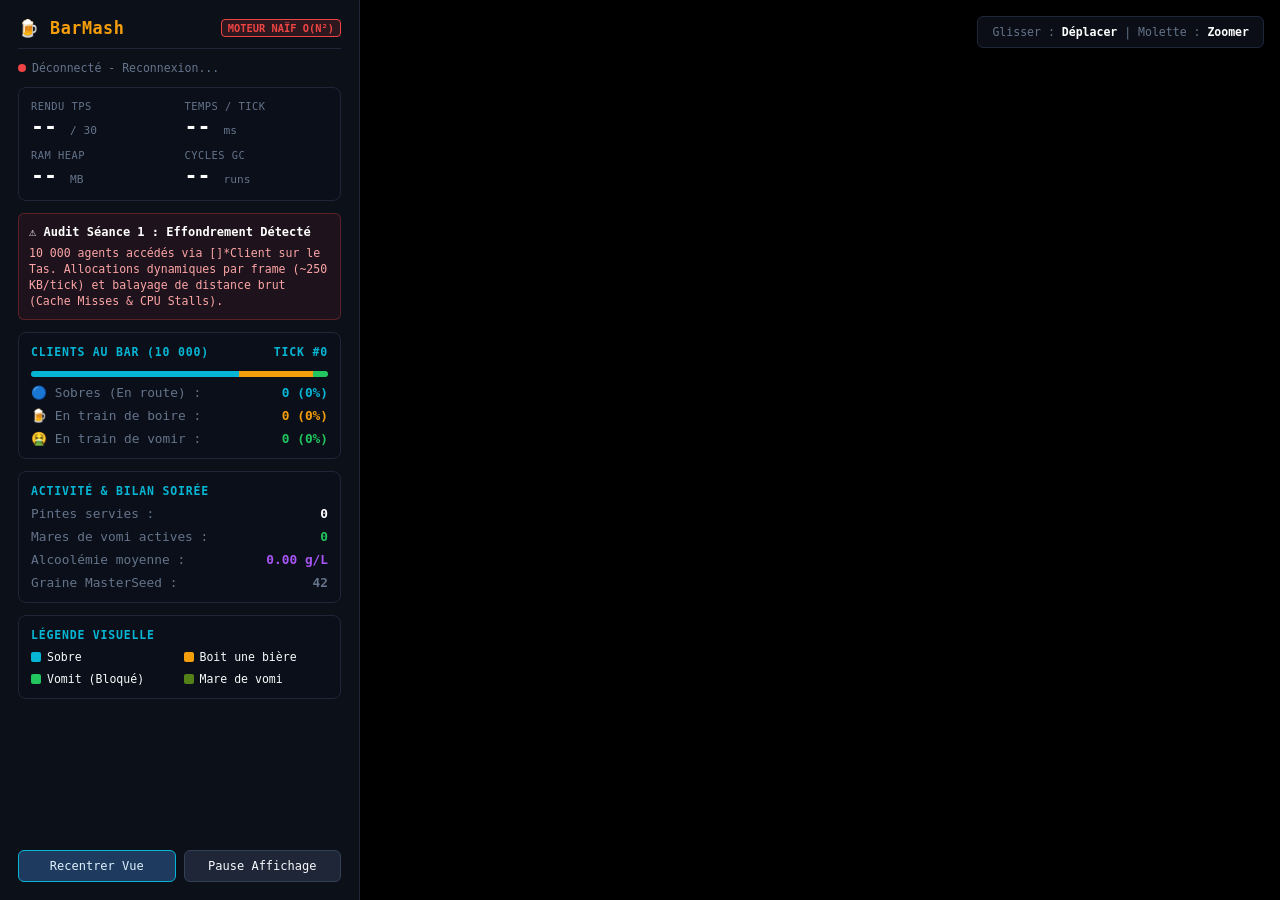
<file: index.html>
<!doctype html>
<html lang="fr">
  <head>
    <meta charset="UTF-8" />
    <meta name="viewport" content="width=device-width, initial-scale=1.0" />
    <title>BarMash : La Tournée Infernale • Simulation Haute Charge (Naïve)</title>
    <style>
      :root {
        --bg-main: #07090e;
        --sidebar-bg: rgba(13, 17, 26, 0.95);
        --border-color: #1e2638;
        --text-primary: #f8fafc;
        --text-muted: #64748b;
        --accent-cyan: #06b6d4;
        --accent-amber: #f59e0b;
        --accent-green: #22c55e;
        --accent-red: #ef4444;
        --accent-purple: #a855f7;
        --neon-glow: 0 0 12px rgba(6, 182, 212, 0.4);
      }

      * {
        box-sizing: border-box;
        margin: 0;
        padding: 0;
        font-family: 'JetBrains Mono', 'Fira Code', ui-monospace, monospace;
      }

      body {
        background: var(--bg-main);
        color: var(--text-primary);
        display: flex;
        height: 100vh;
        overflow: hidden;
      }

      /* ---------------- Sidebar HUD ---------------- */
      #sidebar {
        width: 360px;
        background: var(--sidebar-bg);
        border-right: 1px solid var(--border-color);
        padding: 18px;
        display: flex;
        flex-direction: column;
        gap: 12px;
        overflow-y: auto;
        z-index: 10;
        box-shadow: 4px 0 24px rgba(0, 0, 0, 0.5);
      }

      .header-title {
        display: flex;
        align-items: center;
        justify-content: space-between;
        padding-bottom: 10px;
        border-bottom: 1px solid var(--border-color);
      }

      .header-title h1 {
        font-size: 1.05rem;
        font-weight: 700;
        color: var(--accent-amber);
        letter-spacing: 0.5px;
        display: flex;
        align-items: center;
        gap: 8px;
      }

      .badge-naive {
        background: rgba(239, 68, 68, 0.15);
        color: var(--accent-red);
        border: 1px solid var(--accent-red);
        font-size: 0.65rem;
        padding: 2px 6px;
        border-radius: 4px;
        text-transform: uppercase;
        font-weight: 800;
      }

      .status-pill {
        display: flex;
        align-items: center;
        gap: 6px;
        font-size: 0.72rem;
        color: var(--text-muted);
      }

      .dot {
        width: 8px;
        height: 8px;
        border-radius: 50%;
        background: var(--accent-red);
      }
      .dot.live {
        background: var(--accent-green);
        box-shadow: 0 0 8px var(--accent-green);
      }

      /* Performance Card */
      .card-perf {
        background: #0b0f19;
        border: 1px solid var(--border-color);
        border-radius: 8px;
        padding: 12px;
        display: grid;
        grid-template-columns: 1fr 1fr;
        gap: 10px;
      }

      .metric-box {
        display: flex;
        flex-direction: column;
      }

      .metric-box .label {
        font-size: 0.65rem;
        color: var(--text-muted);
        text-transform: uppercase;
        letter-spacing: 0.5px;
      }

      .metric-box .value {
        font-size: 1.35rem;
        font-weight: 800;
        color: #fff;
        margin-top: 2px;
      }

      .metric-box .unit {
        font-size: 0.7rem;
        font-weight: normal;
        color: var(--text-muted);
      }

      .tps-alert {
        color: var(--accent-red) !important;
      }
      .tps-ok {
        color: var(--accent-green) !important;
      }

      /* Diagnostics Notice */
      .audit-alert {
        background: rgba(239, 68, 68, 0.08);
        border: 1px solid rgba(239, 68, 68, 0.3);
        border-radius: 6px;
        padding: 10px;
        font-size: 0.72rem;
        line-height: 1.4;
        color: #fca5a5;
      }
      .audit-alert strong {
        color: #fff;
        display: block;
        margin-bottom: 4px;
        font-size: 0.75rem;
      }

      /* Section Metrics */
      .section-card {
        background: #0b0f19;
        border: 1px solid var(--border-color);
        border-radius: 8px;
        padding: 12px;
        display: flex;
        flex-direction: column;
        gap: 8px;
      }

      .section-title {
        font-size: 0.72rem;
        color: var(--accent-cyan);
        text-transform: uppercase;
        letter-spacing: 0.8px;
        font-weight: 700;
        display: flex;
        justify-content: space-between;
      }

      .row-stat {
        display: flex;
        justify-content: space-between;
        align-items: center;
        font-size: 0.8rem;
      }
      .row-stat span:first-child {
        color: var(--text-muted);
      }
      .row-stat span:last-child {
        font-weight: 700;
      }

      /* Progress Bars for Population */
      .bar-wrapper {
        margin-top: 4px;
        display: flex;
        height: 6px;
        border-radius: 3px;
        overflow: hidden;
        background: #1e2638;
      }
      .bar-seg {
        height: 100%;
        transition: width 0.2s ease;
      }
      .bar-sober {
        background: var(--accent-cyan);
      }
      .bar-drinking {
        background: var(--accent-amber);
      }
      .bar-vomiting {
        background: var(--accent-green);
      }

      /* Legend */
      .legend-grid {
        display: grid;
        grid-template-columns: 1fr 1fr;
        gap: 8px;
        font-size: 0.72rem;
      }
      .legend-item {
        display: flex;
        align-items: center;
        gap: 6px;
      }
      .legend-color {
        width: 10px;
        height: 10px;
        border-radius: 2px;
      }

      /* Controls */
      .controls-row {
        display: flex;
        gap: 8px;
        margin-top: auto;
      }
      .btn {
        flex: 1;
        background: #1e2638;
        border: 1px solid #334155;
        color: var(--text-primary);
        padding: 8px 12px;
        border-radius: 6px;
        font-size: 0.75rem;
        cursor: pointer;
        transition: background 0.2s;
        text-align: center;
      }
      .btn:hover {
        background: #334155;
      }
      .btn-primary {
        background: #1e3a5f;
        border-color: var(--accent-cyan);
        color: #e0f2fe;
      }
      .btn-primary:hover {
        background: #2563eb;
      }

      /* ---------------- Canvas Area ---------------- */
      #viewport {
        flex: 1;
        position: relative;
        background: #05070b;
        cursor: grab;
      }
      #viewport:active {
        cursor: grabbing;
      }
      canvas {
        display: block;
        width: 100%;
        height: 100%;
      }

      .canvas-overlay {
        position: absolute;
        top: 16px;
        right: 16px;
        background: rgba(13, 17, 26, 0.85);
        border: 1px solid var(--border-color);
        padding: 8px 14px;
        border-radius: 6px;
        font-size: 0.72rem;
        color: var(--text-muted);
        pointer-events: none;
      }
      .canvas-overlay strong {
        color: #fff;
      }
    </style>
  </head>
  <body>
    <!-- Sidebar Télémétrie -->
    <aside id="sidebar">
      <div class="header-title">
        <h1>🍺 BarMash</h1>
        <span class="badge-naive">Moteur Naïf O(N²)</span>
      </div>

      <div class="status-pill">
        <div class="dot" id="ws-dot"></div>
        <span id="ws-status">Connexion au serveur...</span>
      </div>

      <!-- Métriques de Performance & Surcharge -->
      <div class="card-perf">
        <div class="metric-box">
          <span class="label">Rendu TPS</span>
          <div class="value" id="val-tps">-- <span class="unit">/ 30</span></div>
        </div>
        <div class="metric-box">
          <span class="label">Temps / Tick</span>
          <div class="value" id="val-ticktime">-- <span class="unit">ms</span></div>
        </div>
        <div class="metric-box">
          <span class="label">RAM Heap</span>
          <div class="value" id="val-heap">-- <span class="unit">MB</span></div>
        </div>
        <div class="metric-box">
          <span class="label">Cycles GC</span>
          <div class="value" id="val-gc">-- <span class="unit">runs</span></div>
        </div>
      </div>

      <!-- Alerte Pédagogique sur l'Effondrement des Perfs -->
      <div class="audit-alert">
        <strong>⚠️ Audit Séance 1 : Effondrement Détecté</strong>
        10 000 agents accédés via <code>[]*Client</code> sur le Tas. Allocations dynamiques
        par frame (~250 KB/tick) et balayage de distance brut (Cache Misses & CPU Stalls).
      </div>

      <!-- Population & Ébriété -->
      <div class="section-card">
        <div class="section-title">
          <span>Clients au Bar (10 000)</span>
          <span id="val-tick">Tick #0</span>
        </div>

        <div class="bar-wrapper">
          <div class="bar-seg bar-sober" id="pbar-sober" style="width: 70%"></div>
          <div class="bar-seg bar-drinking" id="pbar-drinking" style="width: 25%"></div>
          <div class="bar-seg bar-vomiting" id="pbar-vomiting" style="width: 5%"></div>
        </div>

        <div class="row-stat">
          <span>🔵 Sobres (En route) :</span>
          <span id="val-sober" style="color: var(--accent-cyan)">0 (0%)</span>
        </div>
        <div class="row-stat">
          <span>🍺 En train de boire :</span>
          <span id="val-drinking" style="color: var(--accent-amber)">0 (0%)</span>
        </div>
        <div class="row-stat">
          <span>🤮 En train de vomir :</span>
          <span id="val-vomiting" style="color: var(--accent-green)">0 (0%)</span>
        </div>
      </div>

      <!-- Statistiques Soirée -->
      <div class="section-card">
        <div class="section-title">Activité & Bilan Soirée</div>
        <div class="row-stat">
          <span>Pintes servies :</span>
          <span id="val-beers" style="color: #fff">0</span>
        </div>
        <div class="row-stat">
          <span>Mares de vomi actives :</span>
          <span id="val-puddles" style="color: var(--accent-green)">0</span>
        </div>
        <div class="row-stat">
          <span>Alcoolémie moyenne :</span>
          <span id="val-alcohol" style="color: var(--accent-purple)">0.00 g/L</span>
        </div>
        <div class="row-stat">
          <span>Graine MasterSeed :</span>
          <span style="color: var(--text-muted)">42</span>
        </div>
      </div>

      <!-- Légende Graphique -->
      <div class="section-card">
        <div class="section-title">Légende Visuelle</div>
        <div class="legend-grid">
          <div class="legend-item">
            <div class="legend-color" style="background: var(--accent-cyan)"></div>
            <span>Sobre</span>
          </div>
          <div class="legend-item">
            <div class="legend-color" style="background: var(--accent-amber)"></div>
            <span>Boit une bière</span>
          </div>
          <div class="legend-item">
            <div class="legend-color" style="background: var(--accent-green)"></div>
            <span>Vomit (Bloqué)</span>
          </div>
          <div class="legend-item">
            <div class="legend-color" style="background: rgba(132, 204, 22, 0.6)"></div>
            <span>Mare de vomi</span>
          </div>
        </div>
      </div>

      <!-- Contrôles Interaction -->
      <div class="controls-row">
        <button class="btn btn-primary" id="btn-recenter">Recentrer Vue</button>
        <button class="btn" id="btn-pause">Pause Affichage</button>
      </div>
    </aside>

    <!-- Visualiseur 2D Haute Performance -->
    <main id="viewport">
      <canvas id="sim-canvas"></canvas>
      <div class="canvas-overlay">
        Glisser : <strong>Déplacer</strong> | Molette : <strong>Zoomer</strong>
      </div>
    </main>

    <script>
      const canvas = document.getElementById('sim-canvas');
      const ctx = canvas.getContext('2d', { alpha: false });
      const viewport = document.getElementById('viewport');

      // Télémétrie DOM
      const wsDot = document.getElementById('ws-dot');
      const wsStatus = document.getElementById('ws-status');
      const valTps = document.getElementById('val-tps');
      const valTickTime = document.getElementById('val-ticktime');
      const valHeap = document.getElementById('val-heap');
      const valGc = document.getElementById('val-gc');
      const valTick = document.getElementById('val-tick');
      const valSober = document.getElementById('val-sober');
      const valDrinking = document.getElementById('val-drinking');
      const valVomiting = document.getElementById('val-vomiting');
      const valBeers = document.getElementById('val-beers');
      const valPuddles = document.getElementById('val-puddles');
      const valAlcohol = document.getElementById('val-alcohol');
      const pbarSober = document.getElementById('pbar-sober');
      const pbarDrinking = document.getElementById('pbar-drinking');
      const pbarVomiting = document.getElementById('pbar-vomiting');
      const btnRecenter = document.getElementById('btn-recenter');
      const btnPause = document.getElementById('btn-pause');

      // État de la Caméra 2D
      let camera = {
        x: 0,
        y: 0,
        zoom: 1.0,
        isDragging: false,
        lastMouseX: 0,
        lastMouseY: 0,
      };

      let isPaused = false;
      let latestPayload = null;

      function resizeCanvas() {
        canvas.width = viewport.clientWidth;
        canvas.height = viewport.clientHeight;
        if (latestPayload) {
          renderFrame(latestPayload);
        }
      }
      window.addEventListener('resize', resizeCanvas);
      resizeCanvas();

      function autoCenterCamera(worldSize) {
        if (!worldSize) worldSize = 2000;
        const padding = 40;
        const scaleX = (canvas.width - padding * 2) / worldSize;
        const scaleY = (canvas.height - padding * 2) / worldSize;
        camera.zoom = Math.min(scaleX, scaleY);
        camera.x = (canvas.width - worldSize * camera.zoom) / 2;
        camera.y = (canvas.height - worldSize * camera.zoom) / 2;
      }

      btnRecenter.addEventListener('click', () => {
        if (latestPayload && latestPayload.world_size) {
          autoCenterCamera(latestPayload.world_size);
        }
      });

      btnPause.addEventListener('click', () => {
        isPaused = !isPaused;
        btnPause.innerText = isPaused ? 'Reprendre' : 'Pause Affichage';
        btnPause.style.borderColor = isPaused ? 'var(--accent-red)' : '#334155';
      });

      // Contrôle de la souris (Pan & Zoom)
      viewport.addEventListener('mousedown', (e) => {
        camera.isDragging = true;
        camera.lastMouseX = e.clientX;
        camera.lastMouseY = e.clientY;
      });

      window.addEventListener('mouseup', () => {
        camera.isDragging = false;
      });

      viewport.addEventListener('mousemove', (e) => {
        if (camera.isDragging) {
          const dx = e.clientX - camera.lastMouseX;
          const dy = e.clientY - camera.lastMouseY;
          camera.x += dx;
          camera.y += dy;
          camera.lastMouseX = e.clientX;
          camera.lastMouseY = e.clientY;
          if (latestPayload) renderFrame(latestPayload);
        }
      });

      viewport.addEventListener('wheel', (e) => {
        e.preventDefault();
        const zoomFactor = e.deltaY < 0 ? 1.15 : 0.87;
        const mouseX = e.clientX - viewport.getBoundingClientRect().left;
        const mouseY = e.clientY - viewport.getBoundingClientRect().top;

        camera.x = mouseX - (mouseX - camera.x) * zoomFactor;
        camera.y = mouseY - (mouseY - camera.y) * zoomFactor;
        camera.zoom *= zoomFactor;
        if (latestPayload) renderFrame(latestPayload);
      });

      // ---------------- Rendu Graphique ----------------
      function renderFrame(payload) {
        const { stats, world_size, bars, puddles, clients } = payload;

        ctx.fillStyle = '#05070b';
        ctx.fillRect(0, 0, canvas.width, canvas.height);

        ctx.save();
        ctx.translate(camera.x, camera.y);
        ctx.scale(camera.zoom, camera.zoom);

        // 1. Sol du Bar
        ctx.fillStyle = '#0a0e17';
        ctx.fillRect(0, 0, world_size, world_size);

        // Grille de carrelage subtile
        ctx.strokeStyle = '#121826';
        ctx.lineWidth = 1;
        const tileSize = 100;
        for (let x = 0; x <= world_size; x += tileSize) {
          ctx.beginPath();
          ctx.moveTo(x, 0);
          ctx.lineTo(x, world_size);
          ctx.stroke();
        }
        for (let y = 0; y <= world_size; y += tileSize) {
          ctx.beginPath();
          ctx.moveTo(0, y);
          ctx.lineTo(world_size, y);
          ctx.stroke();
        }

        // Murs extérieurs néon
        ctx.strokeStyle = '#1e293b';
        ctx.lineWidth = 6;
        ctx.strokeRect(0, 0, world_size, world_size);

        // 2. Flaques de Vomi (Puddles)
        if (puddles && puddles.length > 0) {
          for (let i = 0; i < puddles.length; i++) {
            const p = puddles[i];
            const alpha = Math.min(0.65, (p.remaining_ticks / 180.0) * 0.7);
            ctx.fillStyle = `rgba(132, 204, 22, ${alpha})`;
            ctx.beginPath();
            ctx.arc(p.x, p.y, p.radius, 0, Math.PI * 2);
            ctx.fill();

            // Bordure toxique
            ctx.strokeStyle = `rgba(163, 230, 53, ${alpha * 0.8})`;
            ctx.lineWidth = 1.5;
            ctx.stroke();
          }
        }

        // 3. Comptoirs de Bar
        if (bars && bars.length > 0) {
          for (let i = 0; i < bars.length; i++) {
            const b = bars[i];
            // Fond comptoir bois / ambre
            ctx.fillStyle = '#78350f';
            ctx.fillRect(b.x, b.y, b.w, b.h);

            // Contour néon ambre
            ctx.strokeStyle = '#f59e0b';
            ctx.lineWidth = 3;
            ctx.strokeRect(b.x, b.y, b.w, b.h);

            // Nom du comptoir
            ctx.fillStyle = '#fef3c7';
            ctx.font = '14px monospace';
            ctx.textAlign = 'center';
            ctx.textBaseline = 'middle';
            ctx.fillText(b.name, b.x + b.w / 2, b.y + b.h / 2 - 8);

            // Pintes servies
            ctx.fillStyle = '#cbd5e1';
            ctx.font = '11px monospace';
            ctx.fillText(`🍺 ${b.beers_served}`, b.x + b.w / 2, b.y + b.h / 2 + 10);
          }
        }

        // 4. 10 000 Clients (Rendu ultra-rapide par particules)
        if (clients && clients.length > 0) {
          const clientRadius = 2.4;
          for (let i = 0; i < clients.length; i++) {
            const c = clients[i];
            ctx.beginPath();
            ctx.arc(c.x, c.y, clientRadius, 0, Math.PI * 2);

            switch (c.s) {
              case 0: // Sober
                ctx.fillStyle = '#06b6d4';
                break;
              case 1: // Drinking
                ctx.fillStyle = '#f59e0b';
                break;
              case 2: // Vomiting
                ctx.fillStyle = '#22c55e';
                break;
              default:
                ctx.fillStyle = '#94a3b8';
            }
            ctx.fill();
          }
        }

        ctx.restore();
      }

      // ---------------- Connexion WebSocket ----------------
      function connectWebSocket() {
        const protocol = location.protocol === 'https:' ? 'wss:' : 'ws:';
        const wsUrl = `${protocol}//${location.host}/ws`;
        const socket = new WebSocket(wsUrl);

        let initialCentered = false;

        socket.onopen = () => {
          wsDot.classList.add('live');
          wsStatus.innerText = 'Connecté (Live)';
        };

        socket.onmessage = (event) => {
          try {
            const payload = JSON.parse(event.data);
            latestPayload = payload;

            if (!initialCentered && payload.world_size) {
              autoCenterCamera(payload.world_size);
              initialCentered = true;
            }

            // Mise à jour de la télémétrie UI
            updateHUD(payload.stats);

            if (!isPaused) {
              renderFrame(payload);
            }
          } catch (err) {
            console.error('Erreur de parsing payload WebSocket', err);
          }
        };

        socket.onclose = () => {
          wsDot.classList.remove('live');
          wsStatus.innerText = 'Déconnecté - Reconnexion...';
          setTimeout(connectWebSocket, 2000);
        };

        socket.onerror = (err) => {
          console.error('Erreur socket', err);
          socket.close();
        };
      }

      function updateHUD(stats) {
        valTps.innerText = stats.tps;
        if (stats.tps < 18) {
          valTps.className = 'value tps-alert';
        } else {
          valTps.className = 'value tps-ok';
        }

        valTickTime.innerText = stats.tick_duration_ms.toFixed(1);
        valHeap.innerText = stats.heap_alloc_mb.toFixed(1);
        valGc.innerText = stats.num_gc;
        valTick.innerText = `Tick #${stats.tick}`;

        const total = stats.total_clients || 10000;
        const pSober = ((stats.sober_count / total) * 100).toFixed(0);
        const pDrinking = ((stats.drinking_count / total) * 100).toFixed(0);
        const pVomiting = ((stats.vomiting_count / total) * 100).toFixed(0);

        valSober.innerText = `${stats.sober_count} (${pSober}%)`;
        valDrinking.innerText = `${stats.drinking_count} (${pDrinking}%)`;
        valVomiting.innerText = `${stats.vomiting_count} (${pVomiting}%)`;

        pbarSober.style.width = `${pSober}%`;
        pbarDrinking.style.width = `${pDrinking}%`;
        pbarVomiting.style.width = `${pVomiting}%`;

        valBeers.innerText = stats.beers_served.toLocaleString('fr-FR');
        valPuddles.innerText = stats.active_puddles;
        valAlcohol.innerText = `${stats.avg_alcohol.toFixed(2)} g/L`;
      }

      connectWebSocket();
    </script>
  </body>
</html>
</file>
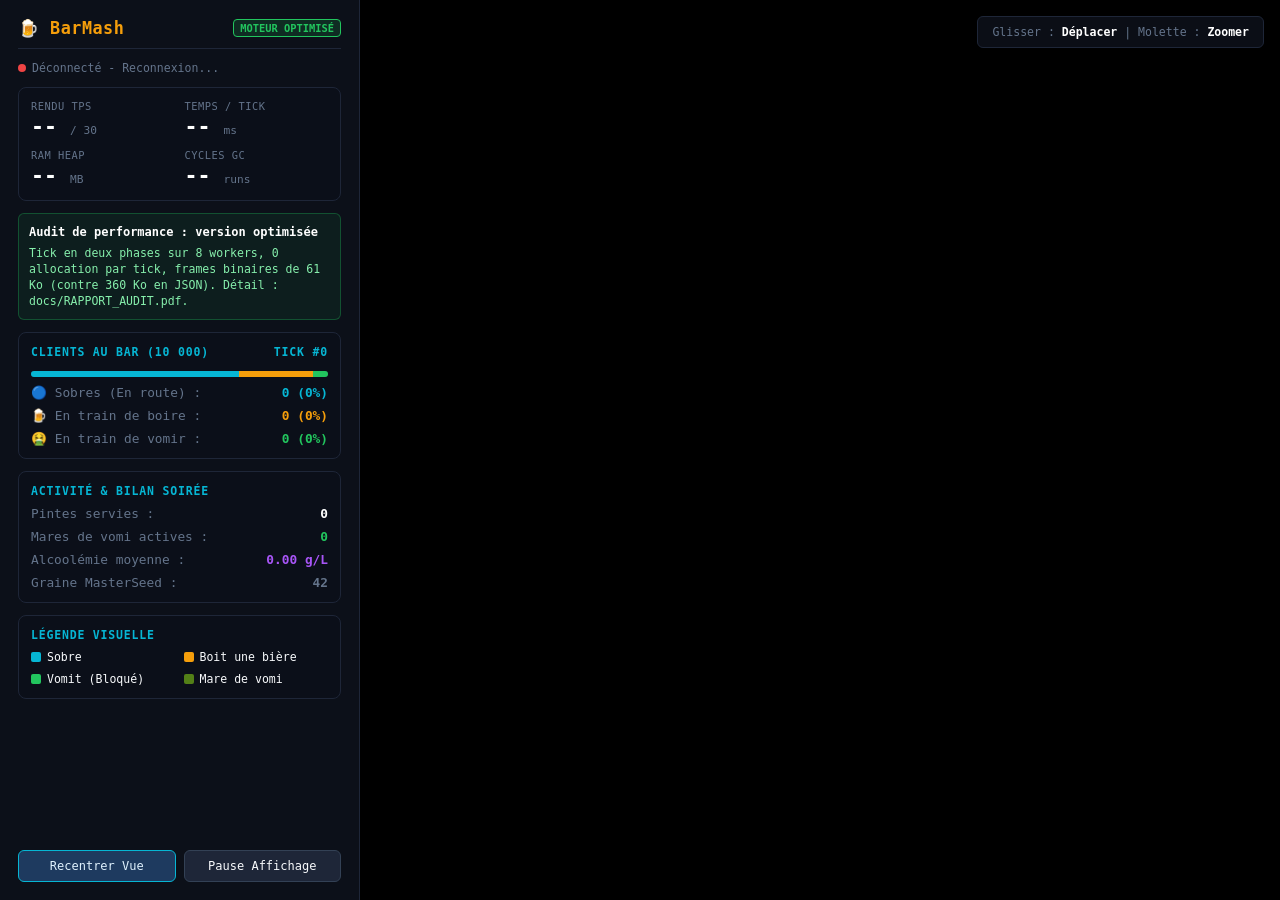
<file: web/index.html>
<!doctype html>
<html lang="fr">
  <head>
    <meta charset="UTF-8" />
    <meta name="viewport" content="width=device-width, initial-scale=1.0" />
    <title>BarMash : La Tournée Infernale • Simulation Haute Charge</title>
    <style>
      :root {
        --bg-main: #07090e;
        --sidebar-bg: rgba(13, 17, 26, 0.95);
        --border-color: #1e2638;
        --text-primary: #f8fafc;
        --text-muted: #64748b;
        --accent-cyan: #06b6d4;
        --accent-amber: #f59e0b;
        --accent-green: #22c55e;
        --accent-red: #ef4444;
        --accent-purple: #a855f7;
        --neon-glow: 0 0 12px rgba(6, 182, 212, 0.4);
      }

      * {
        box-sizing: border-box;
        margin: 0;
        padding: 0;
        font-family: 'JetBrains Mono', 'Fira Code', ui-monospace, monospace;
      }

      body {
        background: var(--bg-main);
        color: var(--text-primary);
        display: flex;
        height: 100vh;
        overflow: hidden;
      }

      /* ---------------- Sidebar HUD ---------------- */
      #sidebar {
        width: 360px;
        background: var(--sidebar-bg);
        border-right: 1px solid var(--border-color);
        padding: 18px;
        display: flex;
        flex-direction: column;
        gap: 12px;
        overflow-y: auto;
        z-index: 10;
        box-shadow: 4px 0 24px rgba(0, 0, 0, 0.5);
      }

      .header-title {
        display: flex;
        align-items: center;
        justify-content: space-between;
        padding-bottom: 10px;
        border-bottom: 1px solid var(--border-color);
      }

      .header-title h1 {
        font-size: 1.05rem;
        font-weight: 700;
        color: var(--accent-amber);
        letter-spacing: 0.5px;
        display: flex;
        align-items: center;
        gap: 8px;
      }

      .badge-naive {
        background: rgba(34, 197, 94, 0.15);
        color: var(--accent-green);
        border: 1px solid var(--accent-green);
        font-size: 0.65rem;
        padding: 2px 6px;
        border-radius: 4px;
        text-transform: uppercase;
        font-weight: 800;
      }

      .status-pill {
        display: flex;
        align-items: center;
        gap: 6px;
        font-size: 0.72rem;
        color: var(--text-muted);
      }

      .dot {
        width: 8px;
        height: 8px;
        border-radius: 50%;
        background: var(--accent-red);
      }
      .dot.live {
        background: var(--accent-green);
        box-shadow: 0 0 8px var(--accent-green);
      }

      /* Performance Card */
      .card-perf {
        background: #0b0f19;
        border: 1px solid var(--border-color);
        border-radius: 8px;
        padding: 12px;
        display: grid;
        grid-template-columns: 1fr 1fr;
        gap: 10px;
      }

      .metric-box {
        display: flex;
        flex-direction: column;
      }

      .metric-box .label {
        font-size: 0.65rem;
        color: var(--text-muted);
        text-transform: uppercase;
        letter-spacing: 0.5px;
      }

      .metric-box .value {
        font-size: 1.35rem;
        font-weight: 800;
        color: #fff;
        margin-top: 2px;
      }

      .metric-box .unit {
        font-size: 0.7rem;
        font-weight: normal;
        color: var(--text-muted);
      }

      .tps-alert {
        color: var(--accent-red) !important;
      }
      .tps-ok {
        color: var(--accent-green) !important;
      }

      /* Diagnostics Notice */
      .audit-alert {
        background: rgba(34, 197, 94, 0.08);
        border: 1px solid rgba(34, 197, 94, 0.3);
        border-radius: 6px;
        padding: 10px;
        font-size: 0.72rem;
        line-height: 1.4;
        color: #86efac;
      }
      .audit-alert strong {
        color: #fff;
        display: block;
        margin-bottom: 4px;
        font-size: 0.75rem;
      }

      /* Section Metrics */
      .section-card {
        background: #0b0f19;
        border: 1px solid var(--border-color);
        border-radius: 8px;
        padding: 12px;
        display: flex;
        flex-direction: column;
        gap: 8px;
      }

      .section-title {
        font-size: 0.72rem;
        color: var(--accent-cyan);
        text-transform: uppercase;
        letter-spacing: 0.8px;
        font-weight: 700;
        display: flex;
        justify-content: space-between;
      }

      .row-stat {
        display: flex;
        justify-content: space-between;
        align-items: center;
        font-size: 0.8rem;
      }
      .row-stat span:first-child {
        color: var(--text-muted);
      }
      .row-stat span:last-child {
        font-weight: 700;
      }

      /* Progress Bars for Population */
      .bar-wrapper {
        margin-top: 4px;
        display: flex;
        height: 6px;
        border-radius: 3px;
        overflow: hidden;
        background: #1e2638;
      }
      .bar-seg {
        height: 100%;
        transition: width 0.2s ease;
      }
      .bar-sober {
        background: var(--accent-cyan);
      }
      .bar-drinking {
        background: var(--accent-amber);
      }
      .bar-vomiting {
        background: var(--accent-green);
      }

      /* Legend */
      .legend-grid {
        display: grid;
        grid-template-columns: 1fr 1fr;
        gap: 8px;
        font-size: 0.72rem;
      }
      .legend-item {
        display: flex;
        align-items: center;
        gap: 6px;
      }
      .legend-color {
        width: 10px;
        height: 10px;
        border-radius: 2px;
      }

      /* Controls */
      .controls-row {
        display: flex;
        gap: 8px;
        margin-top: auto;
      }
      .btn {
        flex: 1;
        background: #1e2638;
        border: 1px solid #334155;
        color: var(--text-primary);
        padding: 8px 12px;
        border-radius: 6px;
        font-size: 0.75rem;
        cursor: pointer;
        transition: background 0.2s;
        text-align: center;
      }
      .btn:hover {
        background: #334155;
      }
      .btn-primary {
        background: #1e3a5f;
        border-color: var(--accent-cyan);
        color: #e0f2fe;
      }
      .btn-primary:hover {
        background: #2563eb;
      }

      /* ---------------- Canvas Area ---------------- */
      #viewport {
        flex: 1;
        position: relative;
        background: #05070b;
        cursor: grab;
      }
      #viewport:active {
        cursor: grabbing;
      }
      canvas {
        display: block;
        width: 100%;
        height: 100%;
      }

      .canvas-overlay {
        position: absolute;
        top: 16px;
        right: 16px;
        background: rgba(13, 17, 26, 0.85);
        border: 1px solid var(--border-color);
        padding: 8px 14px;
        border-radius: 6px;
        font-size: 0.72rem;
        color: var(--text-muted);
        pointer-events: none;
      }
      .canvas-overlay strong {
        color: #fff;
      }
    </style>
  </head>
  <body>
    <!-- Sidebar Télémétrie -->
    <aside id="sidebar">
      <div class="header-title">
        <h1>🍺 BarMash</h1>
        <span class="badge-naive">Moteur optimisé</span>
      </div>

      <div class="status-pill">
        <div class="dot" id="ws-dot"></div>
        <span id="ws-status">Connexion au serveur...</span>
      </div>

      <!-- Métriques de Performance & Surcharge -->
      <div class="card-perf">
        <div class="metric-box">
          <span class="label">Rendu TPS</span>
          <div class="value" id="val-tps">-- <span class="unit">/ 30</span></div>
        </div>
        <div class="metric-box">
          <span class="label">Temps / Tick</span>
          <div class="value" id="val-ticktime">-- <span class="unit">ms</span></div>
        </div>
        <div class="metric-box">
          <span class="label">RAM Heap</span>
          <div class="value" id="val-heap">-- <span class="unit">MB</span></div>
        </div>
        <div class="metric-box">
          <span class="label">Cycles GC</span>
          <div class="value" id="val-gc">-- <span class="unit">runs</span></div>
        </div>
      </div>

      <!-- Résumé de l'audit de performance -->
      <div class="audit-alert">
        <strong>Audit de performance : version optimisée</strong>
        Tick en deux phases sur 8 workers, 0 allocation par tick, frames binaires
        de 61 Ko (contre 360 Ko en JSON). Détail : docs/RAPPORT_AUDIT.pdf.
      </div>

      <!-- Population & Ébriété -->
      <div class="section-card">
        <div class="section-title">
          <span>Clients au Bar (10 000)</span>
          <span id="val-tick">Tick #0</span>
        </div>

        <div class="bar-wrapper">
          <div class="bar-seg bar-sober" id="pbar-sober" style="width: 70%"></div>
          <div class="bar-seg bar-drinking" id="pbar-drinking" style="width: 25%"></div>
          <div class="bar-seg bar-vomiting" id="pbar-vomiting" style="width: 5%"></div>
        </div>

        <div class="row-stat">
          <span>🔵 Sobres (En route) :</span>
          <span id="val-sober" style="color: var(--accent-cyan)">0 (0%)</span>
        </div>
        <div class="row-stat">
          <span>🍺 En train de boire :</span>
          <span id="val-drinking" style="color: var(--accent-amber)">0 (0%)</span>
        </div>
        <div class="row-stat">
          <span>🤮 En train de vomir :</span>
          <span id="val-vomiting" style="color: var(--accent-green)">0 (0%)</span>
        </div>
      </div>

      <!-- Statistiques Soirée -->
      <div class="section-card">
        <div class="section-title">Activité & Bilan Soirée</div>
        <div class="row-stat">
          <span>Pintes servies :</span>
          <span id="val-beers" style="color: #fff">0</span>
        </div>
        <div class="row-stat">
          <span>Mares de vomi actives :</span>
          <span id="val-puddles" style="color: var(--accent-green)">0</span>
        </div>
        <div class="row-stat">
          <span>Alcoolémie moyenne :</span>
          <span id="val-alcohol" style="color: var(--accent-purple)">0.00 g/L</span>
        </div>
        <div class="row-stat">
          <span>Graine MasterSeed :</span>
          <span style="color: var(--text-muted)">42</span>
        </div>
      </div>

      <!-- Légende Graphique -->
      <div class="section-card">
        <div class="section-title">Légende Visuelle</div>
        <div class="legend-grid">
          <div class="legend-item">
            <div class="legend-color" style="background: var(--accent-cyan)"></div>
            <span>Sobre</span>
          </div>
          <div class="legend-item">
            <div class="legend-color" style="background: var(--accent-amber)"></div>
            <span>Boit une bière</span>
          </div>
          <div class="legend-item">
            <div class="legend-color" style="background: var(--accent-green)"></div>
            <span>Vomit (Bloqué)</span>
          </div>
          <div class="legend-item">
            <div class="legend-color" style="background: rgba(132, 204, 22, 0.6)"></div>
            <span>Mare de vomi</span>
          </div>
        </div>
      </div>

      <!-- Contrôles Interaction -->
      <div class="controls-row">
        <button class="btn btn-primary" id="btn-recenter">Recentrer Vue</button>
        <button class="btn" id="btn-pause">Pause Affichage</button>
      </div>
    </aside>

    <!-- Visualiseur 2D Haute Performance -->
    <main id="viewport">
      <canvas id="sim-canvas"></canvas>
      <div class="canvas-overlay">
        Glisser : <strong>Déplacer</strong> | Molette : <strong>Zoomer</strong>
      </div>
    </main>

    <script>
      const canvas = document.getElementById('sim-canvas');
      const ctx = canvas.getContext('2d', { alpha: false });
      const viewport = document.getElementById('viewport');

      // Télémétrie DOM
      const wsDot = document.getElementById('ws-dot');
      const wsStatus = document.getElementById('ws-status');
      const valTps = document.getElementById('val-tps');
      const valTickTime = document.getElementById('val-ticktime');
      const valHeap = document.getElementById('val-heap');
      const valGc = document.getElementById('val-gc');
      const valTick = document.getElementById('val-tick');
      const valSober = document.getElementById('val-sober');
      const valDrinking = document.getElementById('val-drinking');
      const valVomiting = document.getElementById('val-vomiting');
      const valBeers = document.getElementById('val-beers');
      const valPuddles = document.getElementById('val-puddles');
      const valAlcohol = document.getElementById('val-alcohol');
      const pbarSober = document.getElementById('pbar-sober');
      const pbarDrinking = document.getElementById('pbar-drinking');
      const pbarVomiting = document.getElementById('pbar-vomiting');
      const btnRecenter = document.getElementById('btn-recenter');
      const btnPause = document.getElementById('btn-pause');

      // État de la Caméra 2D
      let camera = {
        x: 0,
        y: 0,
        zoom: 1.0,
        isDragging: false,
        lastMouseX: 0,
        lastMouseY: 0,
      };

      let isPaused = false;
      let latestPayload = null;

      function resizeCanvas() {
        canvas.width = viewport.clientWidth;
        canvas.height = viewport.clientHeight;
        if (latestPayload) {
          renderFrame(latestPayload);
        }
      }
      window.addEventListener('resize', resizeCanvas);
      resizeCanvas();

      function autoCenterCamera(worldSize) {
        if (!worldSize) worldSize = 2000;
        const padding = 40;
        const scaleX = (canvas.width - padding * 2) / worldSize;
        const scaleY = (canvas.height - padding * 2) / worldSize;
        camera.zoom = Math.min(scaleX, scaleY);
        camera.x = (canvas.width - worldSize * camera.zoom) / 2;
        camera.y = (canvas.height - worldSize * camera.zoom) / 2;
      }

      btnRecenter.addEventListener('click', () => {
        if (latestPayload && latestPayload.world_size) {
          autoCenterCamera(latestPayload.world_size);
        }
      });

      btnPause.addEventListener('click', () => {
        isPaused = !isPaused;
        btnPause.innerText = isPaused ? 'Reprendre' : 'Pause Affichage';
        btnPause.style.borderColor = isPaused ? 'var(--accent-red)' : '#334155';
      });

      // Contrôle de la souris (Pan & Zoom)
      viewport.addEventListener('mousedown', (e) => {
        camera.isDragging = true;
        camera.lastMouseX = e.clientX;
        camera.lastMouseY = e.clientY;
      });

      window.addEventListener('mouseup', () => {
        camera.isDragging = false;
      });

      viewport.addEventListener('mousemove', (e) => {
        if (camera.isDragging) {
          const dx = e.clientX - camera.lastMouseX;
          const dy = e.clientY - camera.lastMouseY;
          camera.x += dx;
          camera.y += dy;
          camera.lastMouseX = e.clientX;
          camera.lastMouseY = e.clientY;
          if (latestPayload) renderFrame(latestPayload);
        }
      });

      viewport.addEventListener('wheel', (e) => {
        e.preventDefault();
        const zoomFactor = e.deltaY < 0 ? 1.15 : 0.87;
        const mouseX = e.clientX - viewport.getBoundingClientRect().left;
        const mouseY = e.clientY - viewport.getBoundingClientRect().top;

        camera.x = mouseX - (mouseX - camera.x) * zoomFactor;
        camera.y = mouseY - (mouseY - camera.y) * zoomFactor;
        camera.zoom *= zoomFactor;
        if (latestPayload) renderFrame(latestPayload);
      });

      // ---------------- Rendu Graphique ----------------
      function renderFrame(payload) {
        const { stats, world_size, bars, puddles, clients } = payload;

        ctx.fillStyle = '#05070b';
        ctx.fillRect(0, 0, canvas.width, canvas.height);

        ctx.save();
        ctx.translate(camera.x, camera.y);
        ctx.scale(camera.zoom, camera.zoom);

        // 1. Sol du Bar
        ctx.fillStyle = '#0a0e17';
        ctx.fillRect(0, 0, world_size, world_size);

        // Grille de carrelage subtile
        ctx.strokeStyle = '#121826';
        ctx.lineWidth = 1;
        const tileSize = 100;
        for (let x = 0; x <= world_size; x += tileSize) {
          ctx.beginPath();
          ctx.moveTo(x, 0);
          ctx.lineTo(x, world_size);
          ctx.stroke();
        }
        for (let y = 0; y <= world_size; y += tileSize) {
          ctx.beginPath();
          ctx.moveTo(0, y);
          ctx.lineTo(world_size, y);
          ctx.stroke();
        }

        // Murs extérieurs néon
        ctx.strokeStyle = '#1e293b';
        ctx.lineWidth = 6;
        ctx.strokeRect(0, 0, world_size, world_size);

        // 2. Flaques de Vomi (Puddles)
        if (puddles && puddles.length > 0) {
          for (let i = 0; i < puddles.length; i++) {
            const p = puddles[i];
            const alpha = Math.min(0.65, (p.remaining_ticks / 180.0) * 0.7);
            ctx.fillStyle = `rgba(132, 204, 22, ${alpha})`;
            ctx.beginPath();
            ctx.arc(p.x, p.y, p.radius, 0, Math.PI * 2);
            ctx.fill();

            // Bordure toxique
            ctx.strokeStyle = `rgba(163, 230, 53, ${alpha * 0.8})`;
            ctx.lineWidth = 1.5;
            ctx.stroke();
          }
        }

        // 3. Comptoirs de Bar
        if (bars && bars.length > 0) {
          for (let i = 0; i < bars.length; i++) {
            const b = bars[i];
            // Fond comptoir bois / ambre
            ctx.fillStyle = '#78350f';
            ctx.fillRect(b.x, b.y, b.w, b.h);

            // Contour néon ambre
            ctx.strokeStyle = '#f59e0b';
            ctx.lineWidth = 3;
            ctx.strokeRect(b.x, b.y, b.w, b.h);

            // Nom du comptoir
            ctx.fillStyle = '#fef3c7';
            ctx.font = '14px monospace';
            ctx.textAlign = 'center';
            ctx.textBaseline = 'middle';
            ctx.fillText(b.name, b.x + b.w / 2, b.y + b.h / 2 - 8);

            // Pintes servies
            ctx.fillStyle = '#cbd5e1';
            ctx.font = '11px monospace';
            ctx.fillText(`🍺 ${b.beers_served}`, b.x + b.w / 2, b.y + b.h / 2 + 10);
          }
        }

        // 4. 10 000 Clients (Rendu ultra-rapide par particules)
        if (clients && clients.length > 0) {
          const clientRadius = 2.4;
          for (let i = 0; i < clients.length; i++) {
            const c = clients[i];
            ctx.beginPath();
            ctx.arc(c.x, c.y, clientRadius, 0, Math.PI * 2);

            switch (c.s) {
              case 0: // Sober
                ctx.fillStyle = '#06b6d4';
                break;
              case 1: // Drinking
                ctx.fillStyle = '#f59e0b';
                break;
              case 2: // Vomiting
                ctx.fillStyle = '#22c55e';
                break;
              default:
                ctx.fillStyle = '#94a3b8';
            }
            ctx.fill();
          }
        }

        ctx.restore();
      }

      // ---------------- Décodage de la frame binaire (format BMF v1, cf. binary_frame.go) ----------------
      // Les objets clients et flaques sont réutilisés d'une frame à l'autre : aucune création
      // de 10 000 objets par frame, contrairement à JSON.parse.
      const decoded = { stats: {}, world_size: 0, bars: [], puddles: [], clients: [] };

      function decodeBinaryFrame(buffer, init) {
        const v = new DataView(buffer);
        if (v.getUint8(0) !== 1) throw new Error('Version de frame inconnue : ' + v.getUint8(0));
        const nBars = v.getUint16(2, true);
        const nPuddles = v.getUint16(18, true);
        const nClients = v.getUint16(40, true);
        const s = decoded.stats;
        s.tps = v.getUint8(1);
        s.tick = v.getUint32(4, true);
        s.tick_duration_ms = v.getFloat32(8, true);
        s.sober_count = v.getUint16(12, true);
        s.drinking_count = v.getUint16(14, true);
        s.vomiting_count = v.getUint16(16, true);
        s.active_puddles = nPuddles;
        s.beers_served = v.getUint32(20, true);
        s.avg_alcohol = v.getFloat32(24, true);
        s.heap_alloc_mb = v.getFloat32(28, true);
        s.total_alloc_mb = v.getFloat32(32, true);
        s.num_gc = v.getUint32(36, true);
        s.total_clients = nClients;
        decoded.world_size = init.world_size;

        let off = 44;
        decoded.bars.length = nBars;
        for (let i = 0; i < nBars; i++, off += 4) {
          const b = decoded.bars[i] || (decoded.bars[i] = Object.assign({}, init.bars[i]));
          b.beers_served = v.getUint32(off, true);
        }
        decoded.puddles.length = nPuddles;
        for (let i = 0; i < nPuddles; i++, off += 6) {
          const p = decoded.puddles[i] || (decoded.puddles[i] = {});
          p.x = v.getUint16(off, true);
          p.y = v.getUint16(off + 2, true);
          p.radius = v.getUint8(off + 4);
          p.remaining_ticks = v.getUint8(off + 5);
        }
        decoded.clients.length = nClients;
        for (let i = 0; i < nClients; i++, off += 6) {
          const c = decoded.clients[i] || (decoded.clients[i] = {});
          c.x = v.getInt16(off, true);
          c.y = v.getInt16(off + 2, true);
          c.s = v.getUint8(off + 4);
          c.a = v.getUint8(off + 5);
        }
        return decoded;
      }

      // ---------------- Connexion WebSocket ----------------
      function connectWebSocket() {
        const protocol = location.protocol === 'https:' ? 'wss:' : 'ws:';
        const wsUrl = `${protocol}//${location.host}/ws`;
        const socket = new WebSocket(wsUrl);
        socket.binaryType = 'arraybuffer';

        let initialCentered = false;
        let initInfo = null;

        socket.onopen = () => {
          wsDot.classList.add('live');
          wsStatus.innerText = 'Connecté (Live)';
        };

        socket.onmessage = (event) => {
          try {
            // Message texte : « init » (comptoirs, taille du monde) en binaire, frame complète en JSON (?format=json)
            if (typeof event.data === 'string') {
              const msg = JSON.parse(event.data);
              if (msg.type === 'init') {
                initInfo = msg;
                return;
              }
              latestPayload = msg;
            } else {
              if (!initInfo) return;
              latestPayload = decodeBinaryFrame(event.data, initInfo);
            }
            const payload = latestPayload;

            if (!initialCentered && payload.world_size) {
              autoCenterCamera(payload.world_size);
              initialCentered = true;
            }

            // Mise à jour de la télémétrie UI
            updateHUD(payload.stats);

            if (!isPaused) {
              renderFrame(payload);
            }
          } catch (err) {
            console.error('Erreur de parsing payload WebSocket', err);
          }
        };

        socket.onclose = () => {
          wsDot.classList.remove('live');
          wsStatus.innerText = 'Déconnecté - Reconnexion...';
          setTimeout(connectWebSocket, 2000);
        };

        socket.onerror = (err) => {
          console.error('Erreur socket', err);
          socket.close();
        };
      }

      function updateHUD(stats) {
        valTps.innerText = stats.tps;
        if (stats.tps < 18) {
          valTps.className = 'value tps-alert';
        } else {
          valTps.className = 'value tps-ok';
        }

        valTickTime.innerText = stats.tick_duration_ms.toFixed(1);
        valHeap.innerText = stats.heap_alloc_mb.toFixed(1);
        valGc.innerText = stats.num_gc;
        valTick.innerText = `Tick #${stats.tick}`;

        const total = stats.total_clients || 10000;
        const pSober = ((stats.sober_count / total) * 100).toFixed(0);
        const pDrinking = ((stats.drinking_count / total) * 100).toFixed(0);
        const pVomiting = ((stats.vomiting_count / total) * 100).toFixed(0);

        valSober.innerText = `${stats.sober_count} (${pSober}%)`;
        valDrinking.innerText = `${stats.drinking_count} (${pDrinking}%)`;
        valVomiting.innerText = `${stats.vomiting_count} (${pVomiting}%)`;

        pbarSober.style.width = `${pSober}%`;
        pbarDrinking.style.width = `${pDrinking}%`;
        pbarVomiting.style.width = `${pVomiting}%`;

        valBeers.innerText = stats.beers_served.toLocaleString('fr-FR');
        valPuddles.innerText = stats.active_puddles;
        valAlcohol.innerText = `${stats.avg_alcohol.toFixed(2)} g/L`;
      }

      connectWebSocket();
    </script>
  </body>
</html>
</file>
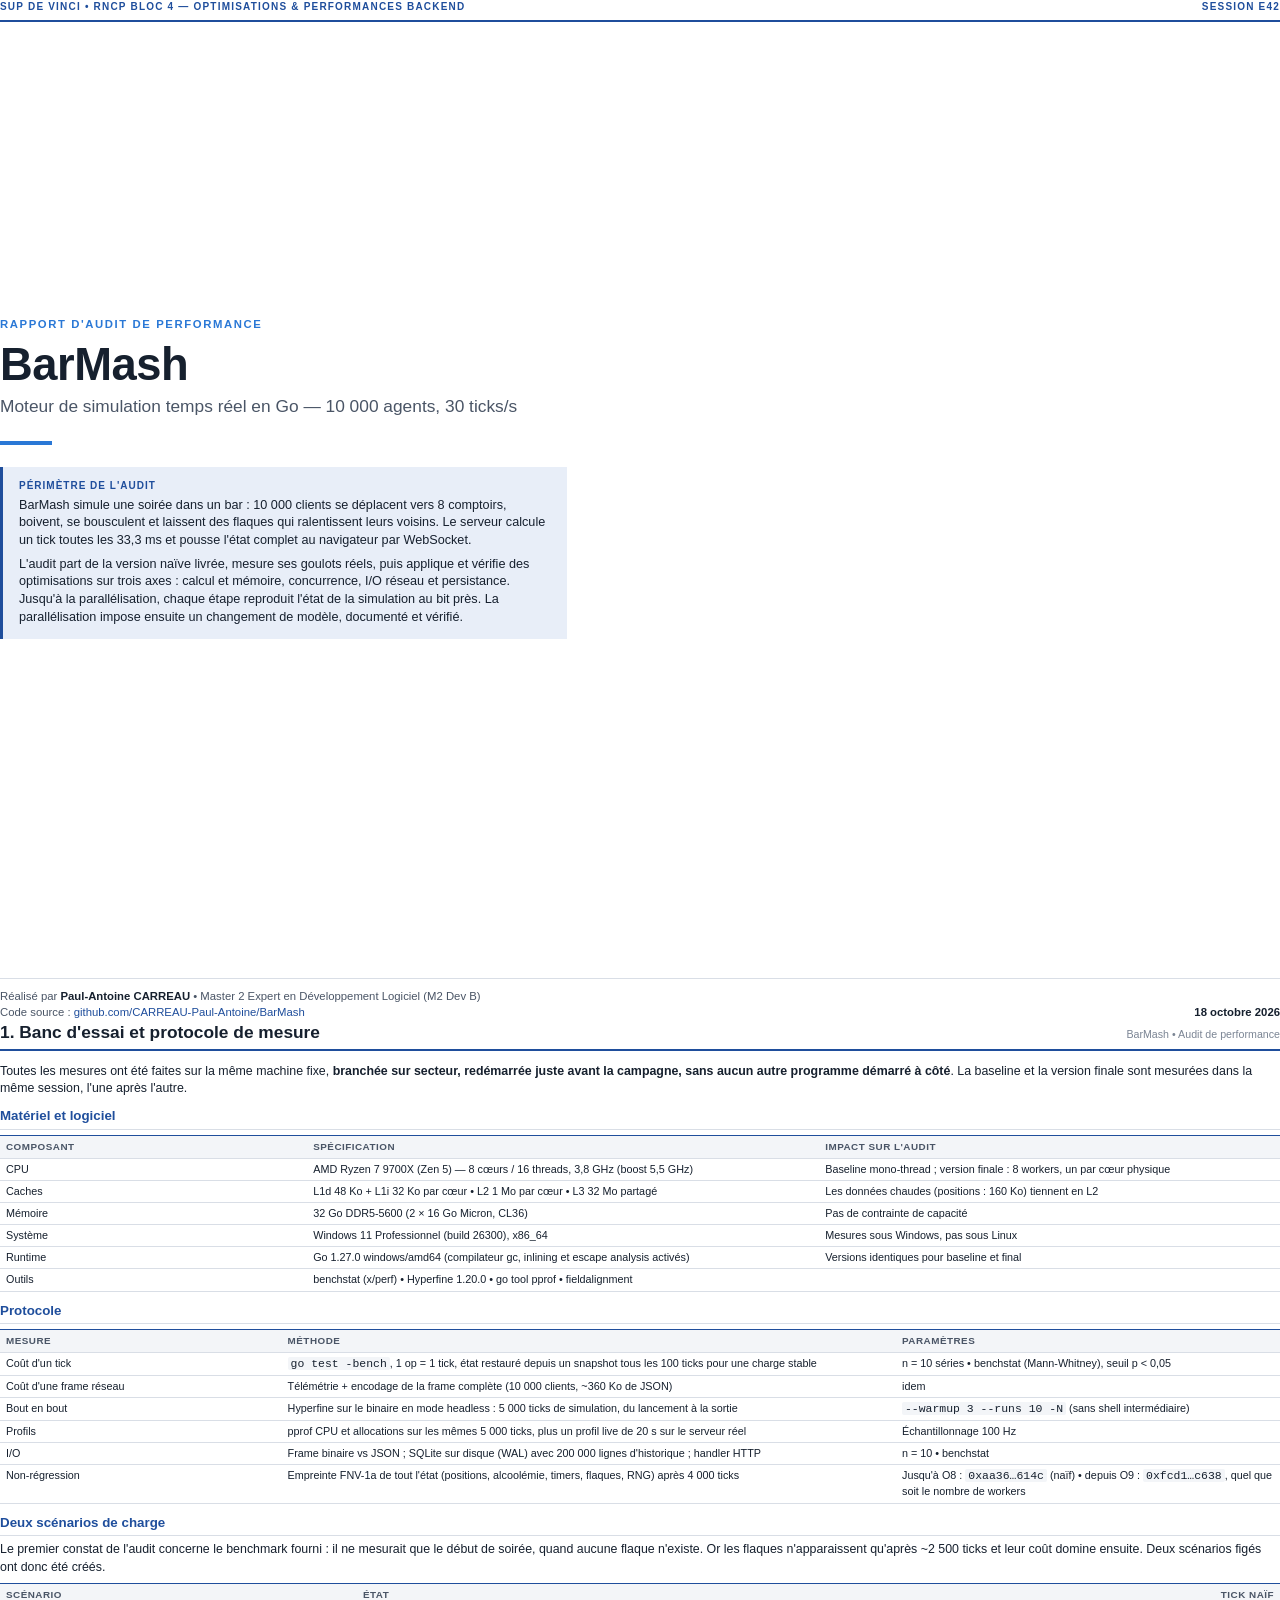
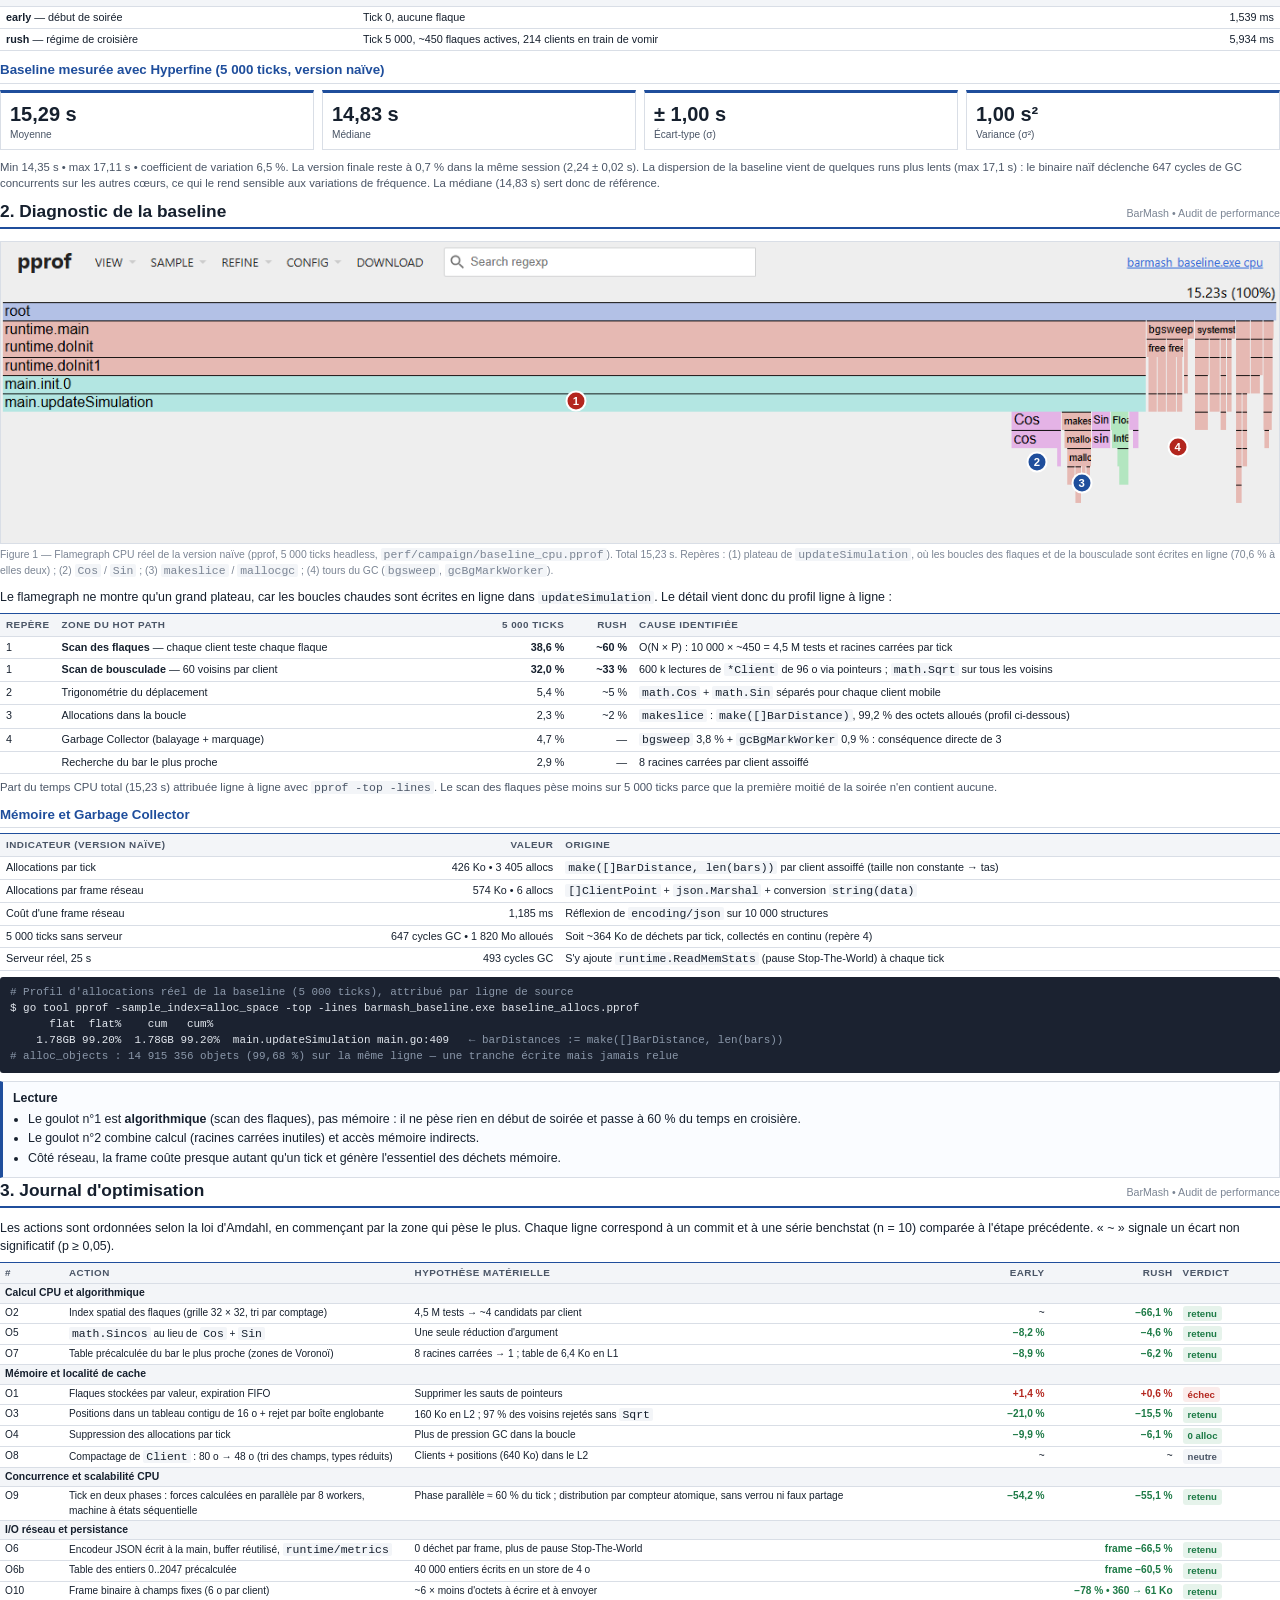
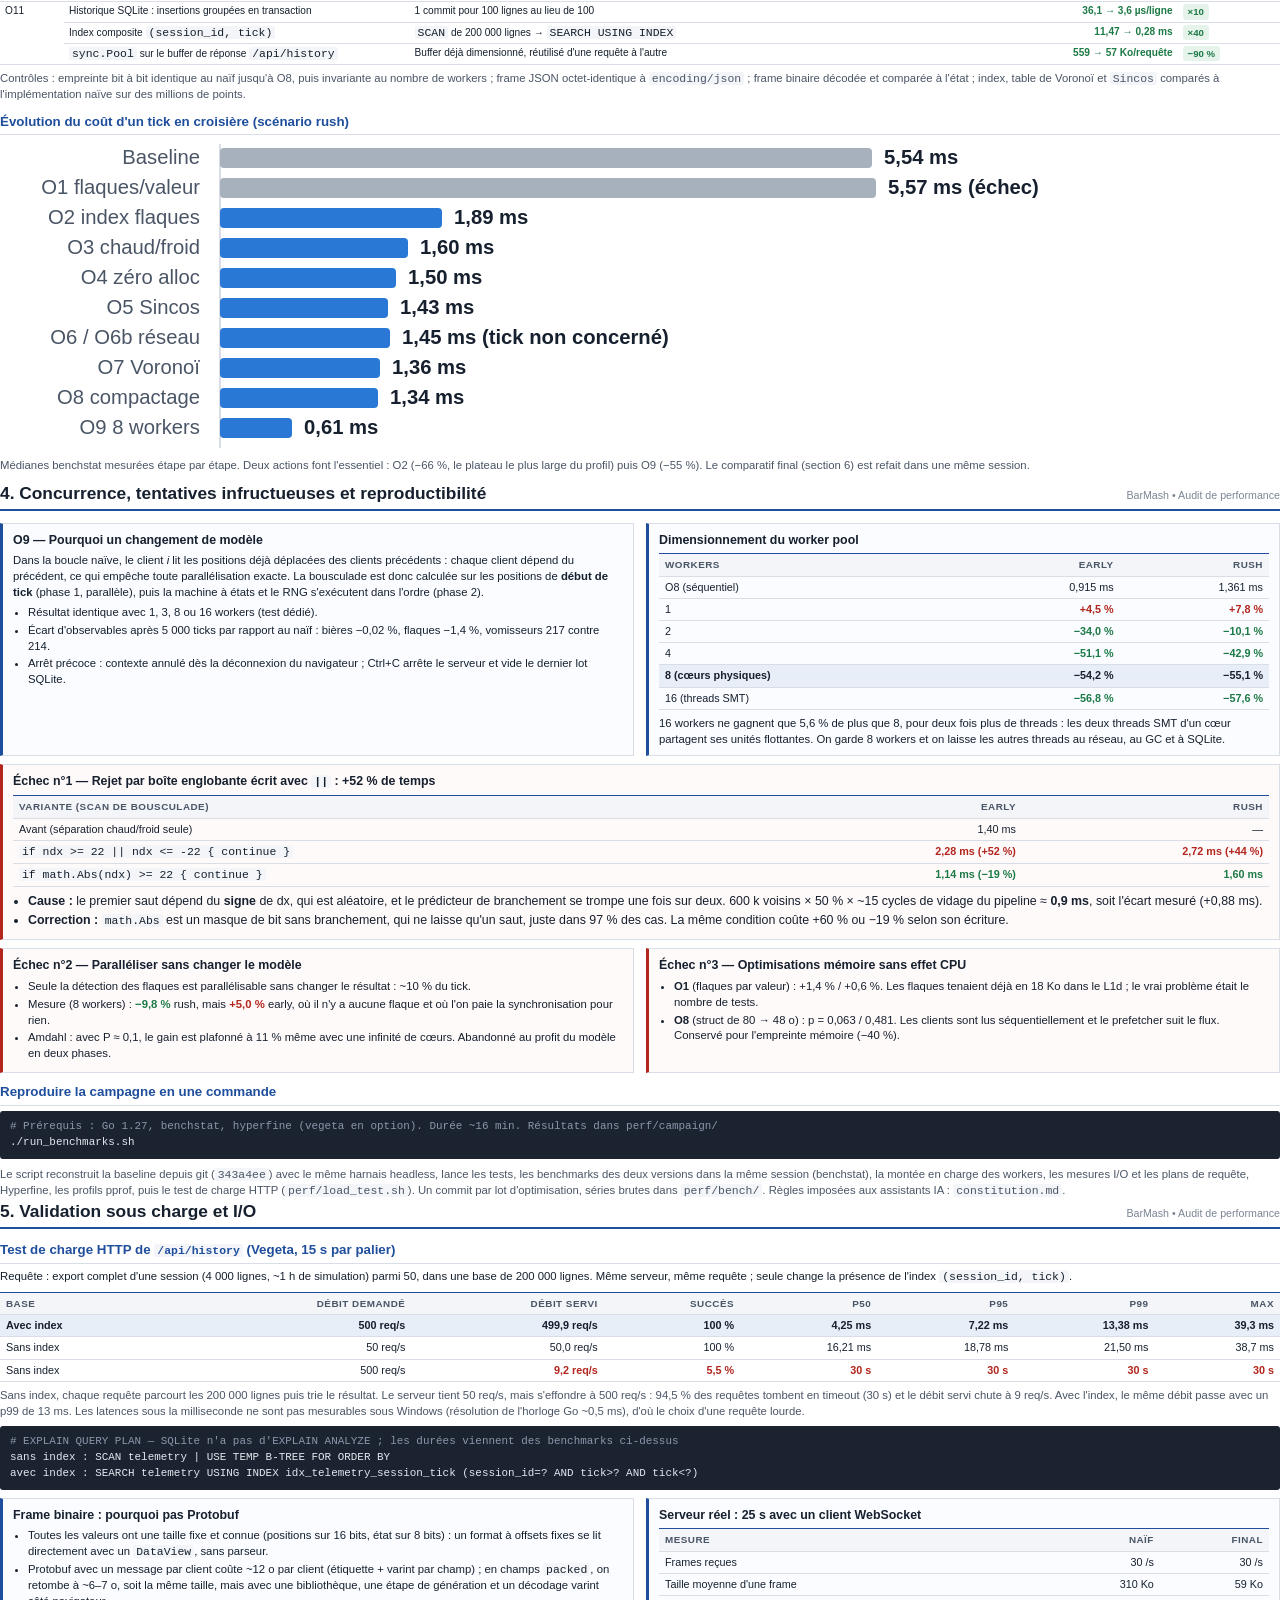
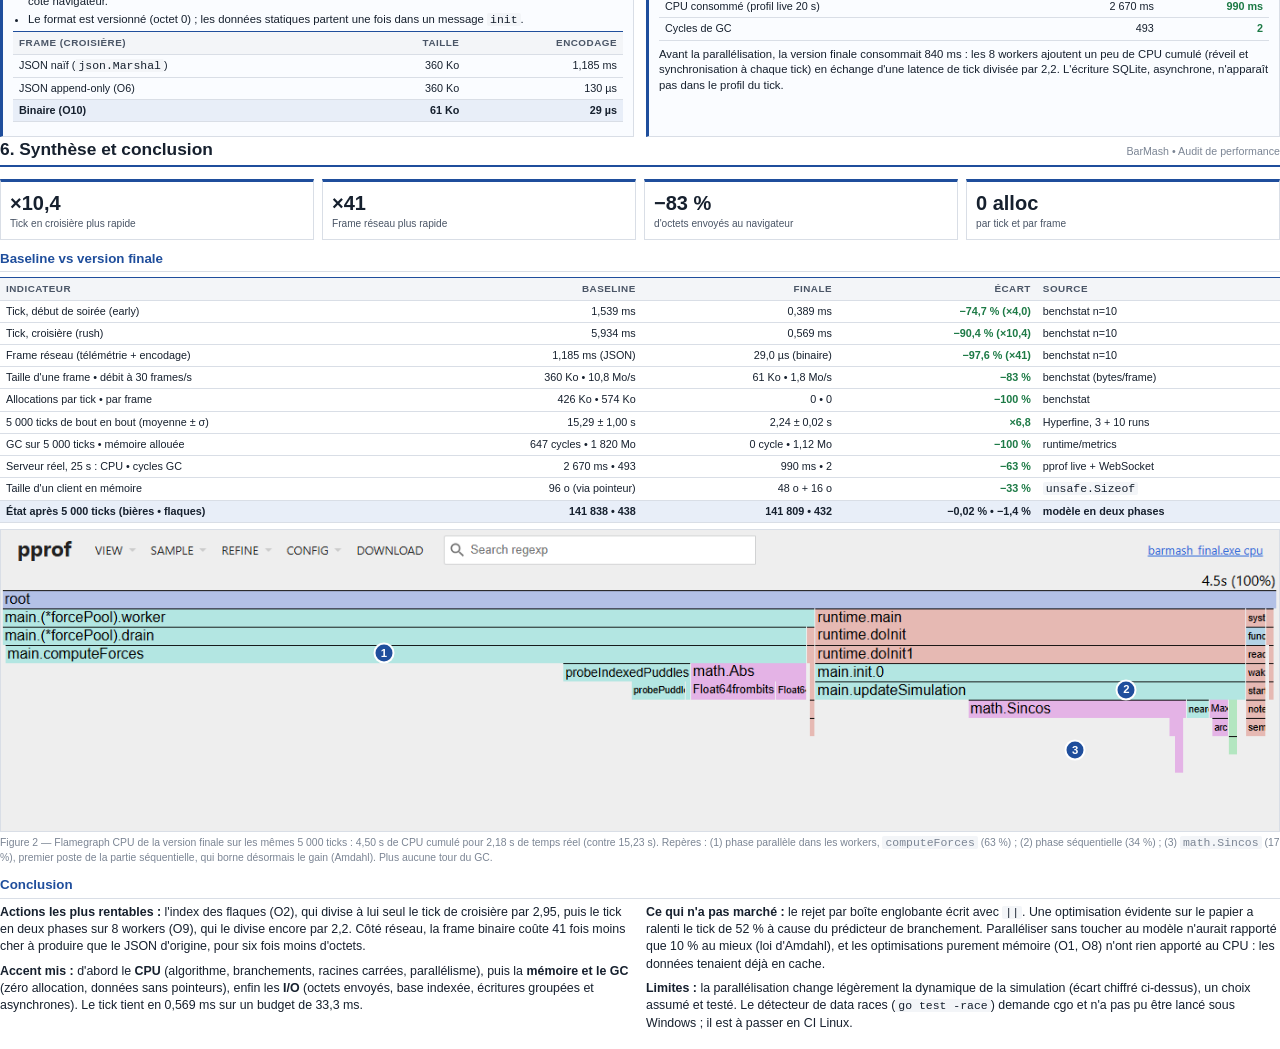
<file: docs/rapport/rapport.html>
<!doctype html>
<html lang="fr">
<head>
<meta charset="utf-8">
<meta name="viewport" content="width=device-width, initial-scale=1">
<title>BarMash – Rapport d'audit de performance</title>
<link rel="stylesheet" href="style.css">
</head>
<body>

<!-- ===================================================== COUVERTURE -->
<section class="page cover">
  <div class="topline"><span>SUP DE VINCI • RNCP BLOC 4 — OPTIMISATIONS &amp; PERFORMANCES BACKEND</span><span>SESSION E42</span></div>
  <div class="middle">
    <div class="kicker">RAPPORT D'AUDIT DE PERFORMANCE</div>
    <h1>BarMash</h1>
    <p class="subtitle">Moteur de simulation temps réel en Go — 10 000 agents, 30 ticks/s</p>
    <div class="dash"></div>
    <div class="summary">
      <b class="label">PÉRIMÈTRE DE L'AUDIT</b>
      <p>BarMash simule une soirée dans un bar : 10 000 clients se déplacent vers 8 comptoirs, boivent, se bousculent et laissent des flaques qui ralentissent leurs voisins. Le serveur calcule un tick toutes les 33,3 ms et pousse l'état complet au navigateur par WebSocket.</p>
      <p>L'audit part de la version naïve livrée, mesure ses goulots réels, puis applique et vérifie des optimisations sur trois axes : calcul et mémoire, concurrence, I/O réseau et persistance. Jusqu'à la parallélisation, chaque étape reproduit l'état de la simulation au bit près. La parallélisation impose ensuite un changement de modèle, documenté et vérifié.</p>
    </div>
  </div>
  <div class="footer">
    <span>Réalisé par <b>Paul-Antoine CARREAU</b> • Master 2 Expert en Développement Logiciel (M2 Dev B)<br>Code source : <a href="https://github.com/CARREAU-Paul-Antoine/BarMash">github.com/CARREAU-Paul-Antoine/BarMash</a></span>
    <span><b>18 octobre 2026</b></span>
  </div>
</section>

<!-- ===================================================== 1. BANC D'ESSAI -->
<section class="page">
  <div class="runhead"><h2>1. Banc d'essai et protocole de mesure</h2><span>BarMash • Audit de performance</span></div>

  <p>Toutes les mesures ont été faites sur la même machine fixe, <b>branchée sur secteur, redémarrée juste avant la campagne, sans aucun autre programme démarré à côté</b>. La baseline et la version finale sont mesurées dans la même session, l'une après l'autre.</p>

  <h3>Matériel et logiciel</h3>
  <table>
    <tr><th style="width:24%">Composant</th><th>Spécification</th><th style="width:36%">Impact sur l'audit</th></tr>
    <tr><td>CPU</td><td>AMD Ryzen 7 9700X (Zen 5) — 8 cœurs / 16 threads, 3,8 GHz (boost 5,5 GHz)</td><td>Baseline mono-thread ; version finale : 8 workers, un par cœur physique</td></tr>
    <tr><td>Caches</td><td>L1d 48 Ko + L1i 32 Ko par cœur • L2 1 Mo par cœur • L3 32 Mo partagé</td><td>Les données chaudes (positions : 160 Ko) tiennent en L2</td></tr>
    <tr><td>Mémoire</td><td>32 Go DDR5-5600 (2 × 16 Go Micron, CL36)</td><td>Pas de contrainte de capacité</td></tr>
    <tr><td>Système</td><td>Windows 11 Professionnel (build 26300), x86_64</td><td>Mesures sous Windows, pas sous Linux</td></tr>
    <tr><td>Runtime</td><td>Go 1.27.0 windows/amd64 (compilateur gc, inlining et escape analysis activés)</td><td>Versions identiques pour baseline et final</td></tr>
    <tr><td>Outils</td><td>benchstat (x/perf) • Hyperfine 1.20.0 • go tool pprof • fieldalignment</td><td></td></tr>
  </table>

  <h3>Protocole</h3>
  <table>
    <tr><th style="width:22%">Mesure</th><th>Méthode</th><th style="width:30%">Paramètres</th></tr>
    <tr><td>Coût d'un tick</td><td><code>go test -bench</code>, 1 op = 1 tick, état restauré depuis un snapshot tous les 100 ticks pour une charge stable</td><td>n = 10 séries • benchstat (Mann-Whitney), seuil p &lt; 0,05</td></tr>
    <tr><td>Coût d'une frame réseau</td><td>Télémétrie + encodage de la frame complète (10 000 clients, ~360 Ko de JSON)</td><td>idem</td></tr>
    <tr><td>Bout en bout</td><td>Hyperfine sur le binaire en mode headless : 5 000 ticks de simulation, du lancement à la sortie</td><td><code>--warmup 3 --runs 10 -N</code> (sans shell intermédiaire)</td></tr>
    <tr><td>Profils</td><td>pprof CPU et allocations sur les mêmes 5 000 ticks, plus un profil live de 20 s sur le serveur réel</td><td>Échantillonnage 100 Hz</td></tr>
    <tr><td>I/O</td><td>Frame binaire vs JSON ; SQLite sur disque (WAL) avec 200 000 lignes d'historique ; handler HTTP</td><td>n = 10 • benchstat</td></tr>
    <tr><td>Non-régression</td><td>Empreinte FNV-1a de tout l'état (positions, alcoolémie, timers, flaques, RNG) après 4 000 ticks</td><td>Jusqu'à O8 : <code>0xaa36…614c</code> (naïf) • depuis O9 : <code>0xfcd1…c638</code>, quel que soit le nombre de workers</td></tr>
  </table>

  <h3>Deux scénarios de charge</h3>
  <p>Le premier constat de l'audit concerne le benchmark fourni : il ne mesurait que le début de soirée, quand aucune flaque n'existe. Or les flaques n'apparaissent qu'après ~2 500 ticks et leur coût domine ensuite. Deux scénarios figés ont donc été créés.</p>
  <table>
    <tr><th>Scénario</th><th>État</th><th class="num">Tick naïf</th></tr>
    <tr><td><b>early</b> — début de soirée</td><td>Tick 0, aucune flaque</td><td class="num">1,539 ms</td></tr>
    <tr><td><b>rush</b> — régime de croisière</td><td>Tick 5 000, ~450 flaques actives, 214 clients en train de vomir</td><td class="num">5,934 ms</td></tr>
  </table>

  <h3>Baseline mesurée avec Hyperfine (5 000 ticks, version naïve)</h3>
  <div class="kpis">
    <div class="kpi"><div class="v">15,29 s</div><div class="l">Moyenne</div></div>
    <div class="kpi"><div class="v">14,83 s</div><div class="l">Médiane</div></div>
    <div class="kpi"><div class="v">± 1,00 s</div><div class="l">Écart-type (σ)</div></div>
    <div class="kpi"><div class="v">1,00 s²</div><div class="l">Variance (σ²)</div></div>
  </div>
  <p class="small muted">Min 14,35 s • max 17,11 s • coefficient de variation 6,5 %. La version finale reste à 0,7 % dans la même session (2,24 ± 0,02 s). La dispersion de la baseline vient de quelques runs plus lents (max 17,1 s) : le binaire naïf déclenche 647 cycles de GC concurrents sur les autres cœurs, ce qui le rend sensible aux variations de fréquence. La médiane (14,83 s) sert donc de référence.</p>
</section>

<!-- ===================================================== 2. DIAGNOSTIC -->
<section class="page">
  <div class="runhead"><h2>2. Diagnostic de la baseline</h2><span>BarMash • Audit de performance</span></div>

  <figure>
    <div class="annot">
      <img src="img/flame_baseline.png" alt="Flamegraph CPU de la version naïve">
      <span class="badge ko" style="left:45%;top:53%">1</span>
      <span class="badge" style="left:81%;top:73%">2</span>
      <span class="badge" style="left:84.5%;top:80%">3</span>
      <span class="badge ko" style="left:92%;top:68%">4</span>
    </div>
    <figcaption>Figure 1 — Flamegraph CPU réel de la version naïve (pprof, 5 000 ticks headless, <code>perf/campaign/baseline_cpu.pprof</code>). Total 15,23 s. Repères : (1) plateau de <code>updateSimulation</code>, où les boucles des flaques et de la bousculade sont écrites en ligne (70,6 % à elles deux) ; (2) <code>Cos</code> / <code>Sin</code> ; (3) <code>makeslice</code> / <code>mallocgc</code> ; (4) tours du GC (<code>bgsweep</code>, <code>gcBgMarkWorker</code>).</figcaption>
  </figure>

  <p>Le flamegraph ne montre qu'un grand plateau, car les boucles chaudes sont écrites en ligne dans <code>updateSimulation</code>. Le détail vient donc du profil ligne à ligne :</p>

  <table>
    <tr><th style="width:4%">Repère</th><th>Zone du hot path</th><th class="num">5 000 ticks</th><th class="num">rush</th><th>Cause identifiée</th></tr>
    <tr><td>1</td><td><b>Scan des flaques</b> — chaque client teste chaque flaque</td><td class="num"><b>38,6 %</b></td><td class="num"><b>~60 %</b></td><td>O(N × P) : 10 000 × ~450 = 4,5 M tests et racines carrées par tick</td></tr>
    <tr><td>1</td><td><b>Scan de bousculade</b> — 60 voisins par client</td><td class="num"><b>32,0 %</b></td><td class="num"><b>~33 %</b></td><td>600 k lectures de <code>*Client</code> de 96 o via pointeurs ; <code>math.Sqrt</code> sur tous les voisins</td></tr>
    <tr><td>2</td><td>Trigonométrie du déplacement</td><td class="num">5,4 %</td><td class="num">~5 %</td><td><code>math.Cos</code> + <code>math.Sin</code> séparés pour chaque client mobile</td></tr>
    <tr><td>3</td><td>Allocations dans la boucle</td><td class="num">2,3 %</td><td class="num">~2 %</td><td><code>makeslice</code> : <code>make([]BarDistance)</code>, 99,2 % des octets alloués (profil ci-dessous)</td></tr>
    <tr><td>4</td><td>Garbage Collector (balayage + marquage)</td><td class="num">4,7 %</td><td class="num">—</td><td><code>bgsweep</code> 3,8 % + <code>gcBgMarkWorker</code> 0,9 % : conséquence directe de 3</td></tr>
    <tr><td></td><td>Recherche du bar le plus proche</td><td class="num">2,9 %</td><td class="num">—</td><td>8 racines carrées par client assoiffé</td></tr>
  </table>
  <p class="small muted">Part du temps CPU total (15,23 s) attribuée ligne à ligne avec <code>pprof -top -lines</code>. Le scan des flaques pèse moins sur 5 000 ticks parce que la première moitié de la soirée n'en contient aucune.</p>

  <h3>Mémoire et Garbage Collector</h3>
  <table>
    <tr><th>Indicateur (version naïve)</th><th class="num">Valeur</th><th>Origine</th></tr>
    <tr><td>Allocations par tick</td><td class="num">426 Ko • 3 405 allocs</td><td><code>make([]BarDistance, len(bars))</code> par client assoiffé (taille non constante → tas)</td></tr>
    <tr><td>Allocations par frame réseau</td><td class="num">574 Ko • 6 allocs</td><td><code>[]ClientPoint</code> + <code>json.Marshal</code> + conversion <code>string(data)</code></td></tr>
    <tr><td>Coût d'une frame réseau</td><td class="num">1,185 ms</td><td>Réflexion de <code>encoding/json</code> sur 10 000 structures</td></tr>
    <tr><td>5 000 ticks sans serveur</td><td class="num">647 cycles GC • 1 820 Mo alloués</td><td>Soit ~364 Ko de déchets par tick, collectés en continu (repère 4)</td></tr>
    <tr><td>Serveur réel, 25 s</td><td class="num">493 cycles GC</td><td>S'y ajoute <code>runtime.ReadMemStats</code> (pause Stop-The-World) à chaque tick</td></tr>
  </table>
<pre><span class="c"># Profil d'allocations réel de la baseline (5 000 ticks), attribué par ligne de source</span>
$ go tool pprof -sample_index=alloc_space -top -lines barmash_baseline.exe baseline_allocs.pprof
      flat  flat%    cum   cum%
    1.78GB 99.20%  1.78GB 99.20%  main.updateSimulation main.go:409   <span class="c">← barDistances := make([]BarDistance, len(bars))</span>
<span class="c"># alloc_objects : 14 915 356 objets (99,68 %) sur la même ligne — une tranche écrite mais jamais relue</span></pre>

  <div class="box note">
    <h4>Lecture</h4>
    <ul>
      <li>Le goulot n°1 est <b>algorithmique</b> (scan des flaques), pas mémoire : il ne pèse rien en début de soirée et passe à 60 % du temps en croisière.</li>
      <li>Le goulot n°2 combine calcul (racines carrées inutiles) et accès mémoire indirects.</li>
      <li>Côté réseau, la frame coûte presque autant qu'un tick et génère l'essentiel des déchets mémoire.</li>
    </ul>
  </div>
</section>

<!-- ===================================================== 3. JOURNAL -->
<section class="page">
  <div class="runhead"><h2>3. Journal d'optimisation</h2><span>BarMash • Audit de performance</span></div>

  <p>Les actions sont ordonnées selon la loi d'Amdahl, en commençant par la zone qui pèse le plus. Chaque ligne correspond à un commit et à une série benchstat (n = 10) comparée à l'étape précédente. « ~ » signale un écart non significatif (p ≥ 0,05).</p>

  <table class="compact">
    <tr><th style="width:5%">#</th><th style="width:27%">Action</th><th>Hypothèse matérielle</th><th class="num" style="width:10%">early</th><th class="num" style="width:10%">rush</th><th style="width:8%">Verdict</th></tr>
    <tr><td colspan="6" style="background:var(--soft);font-weight:700;font-size:7.8pt">Calcul CPU et algorithmique</td></tr>
    <tr><td>O2</td><td>Index spatial des flaques (grille 32 × 32, tri par comptage)</td><td>4,5 M tests → ~4 candidats par client</td><td class="num">~</td><td class="num gain">−66,1 %</td><td><span class="tag ok">retenu</span></td></tr>
    <tr><td>O5</td><td><code>math.Sincos</code> au lieu de <code>Cos</code> + <code>Sin</code></td><td>Une seule réduction d'argument</td><td class="num gain">−8,2 %</td><td class="num gain">−4,6 %</td><td><span class="tag ok">retenu</span></td></tr>
    <tr><td>O7</td><td>Table précalculée du bar le plus proche (zones de Voronoï)</td><td>8 racines carrées → 1 ; table de 6,4 Ko en L1</td><td class="num gain">−8,9 %</td><td class="num gain">−6,2 %</td><td><span class="tag ok">retenu</span></td></tr>
    <tr><td colspan="6" style="background:var(--soft);font-weight:700;font-size:7.8pt">Mémoire et localité de cache</td></tr>
    <tr><td>O1</td><td>Flaques stockées par valeur, expiration FIFO</td><td>Supprimer les sauts de pointeurs</td><td class="num loss">+1,4 %</td><td class="num loss">+0,6 %</td><td><span class="tag ko">échec</span></td></tr>
    <tr><td>O3</td><td>Positions dans un tableau contigu de 16 o + rejet par boîte englobante</td><td>160 Ko en L2 ; 97 % des voisins rejetés sans <code>Sqrt</code></td><td class="num gain">−21,0 %</td><td class="num gain">−15,5 %</td><td><span class="tag ok">retenu</span></td></tr>
    <tr><td>O4</td><td>Suppression des allocations par tick</td><td>Plus de pression GC dans la boucle</td><td class="num gain">−9,9 %</td><td class="num gain">−6,1 %</td><td><span class="tag ok">0 alloc</span></td></tr>
    <tr><td>O8</td><td>Compactage de <code>Client</code> : 80 o → 48 o (tri des champs, types réduits)</td><td>Clients + positions (640 Ko) dans le L2</td><td class="num">~</td><td class="num">~</td><td><span class="tag na">neutre</span></td></tr>
    <tr><td colspan="6" style="background:var(--soft);font-weight:700;font-size:7.8pt">Concurrence et scalabilité CPU</td></tr>
    <tr><td>O9</td><td>Tick en deux phases : forces calculées en parallèle par 8 workers, machine à états séquentielle</td><td>Phase parallèle ≈ 60 % du tick ; distribution par compteur atomique, sans verrou ni faux partage</td><td class="num gain">−54,2 %</td><td class="num gain">−55,1 %</td><td><span class="tag ok">retenu</span></td></tr>
    <tr><td colspan="6" style="background:var(--soft);font-weight:700;font-size:7.8pt">I/O réseau et persistance</td></tr>
    <tr><td>O6</td><td>Encodeur JSON écrit à la main, buffer réutilisé, <code>runtime/metrics</code></td><td>0 déchet par frame, plus de pause Stop-The-World</td><td colspan="2" class="num gain">frame −66,5 %</td><td><span class="tag ok">retenu</span></td></tr>
    <tr><td>O6b</td><td>Table des entiers 0..2047 précalculée</td><td>40 000 entiers écrits en un store de 4 o</td><td colspan="2" class="num gain">frame −60,5 %</td><td><span class="tag ok">retenu</span></td></tr>
    <tr><td>O10</td><td>Frame binaire à champs fixes (6 o par client)</td><td>~6 × moins d'octets à écrire et à envoyer</td><td colspan="2" class="num gain">−78 % • 360 → 61 Ko</td><td><span class="tag ok">retenu</span></td></tr>
    <tr><td rowspan="3">O11</td><td>Historique SQLite : insertions groupées en transaction</td><td>1 commit pour 100 lignes au lieu de 100</td><td colspan="2" class="num gain">36,1 → 3,6 µs/ligne</td><td><span class="tag ok">×10</span></td></tr>
    <tr><td>Index composite <code>(session_id, tick)</code></td><td><code>SCAN</code> de 200 000 lignes → <code>SEARCH USING INDEX</code></td><td colspan="2" class="num gain">11,47 → 0,28 ms</td><td><span class="tag ok">×40</span></td></tr>
    <tr><td><code>sync.Pool</code> sur le buffer de réponse <code>/api/history</code></td><td>Buffer déjà dimensionné, réutilisé d'une requête à l'autre</td><td colspan="2" class="num gain">559 → 57 Ko/requête</td><td><span class="tag ok">−90 %</span></td></tr>
  </table>
  <p class="small muted">Contrôles : empreinte bit à bit identique au naïf jusqu'à O8, puis invariante au nombre de workers ; frame JSON octet-identique à <code>encoding/json</code> ; frame binaire décodée et comparée à l'état ; index, table de Voronoï et <code>Sincos</code> comparés à l'implémentation naïve sur des millions de points.</p>

  <h3>Évolution du coût d'un tick en croisière (scénario rush)</h3>
  <svg class="chart" viewBox="0 0 640 156" width="100%" role="img" aria-label="Temps par tick en croisière à chaque étape">
    <g transform="translate(0,2)">
      <!-- échelle : 58,9 px par ms, origine x=110 -->
      <line class="axis" x1="110" y1="0" x2="110" y2="152"/>
      <g><text x="100" y="10" text-anchor="end">Baseline</text><rect x="110" y="2" width="326" height="10" rx="2" fill="#a7b0bd"/><text class="val" x="442" y="10">5,54 ms</text></g>
      <g><text x="100" y="25" text-anchor="end">O1 flaques/valeur</text><rect x="110" y="17" width="328" height="10" rx="2" fill="#a7b0bd"/><text class="val" x="444" y="25">5,57 ms (échec)</text></g>
      <g><text x="100" y="40" text-anchor="end">O2 index flaques</text><rect x="110" y="32" width="111" height="10" rx="2" fill="#2a78d6"/><text class="val" x="227" y="40">1,89 ms</text></g>
      <g><text x="100" y="55" text-anchor="end">O3 chaud/froid</text><rect x="110" y="47" width="94" height="10" rx="2" fill="#2a78d6"/><text class="val" x="210" y="55">1,60 ms</text></g>
      <g><text x="100" y="70" text-anchor="end">O4 zéro alloc</text><rect x="110" y="62" width="88" height="10" rx="2" fill="#2a78d6"/><text class="val" x="204" y="70">1,50 ms</text></g>
      <g><text x="100" y="85" text-anchor="end">O5 Sincos</text><rect x="110" y="77" width="84" height="10" rx="2" fill="#2a78d6"/><text class="val" x="200" y="85">1,43 ms</text></g>
      <g><text x="100" y="100" text-anchor="end">O6 / O6b réseau</text><rect x="110" y="92" width="85" height="10" rx="2" fill="#2a78d6"/><text class="val" x="201" y="100">1,45 ms (tick non concerné)</text></g>
      <g><text x="100" y="115" text-anchor="end">O7 Voronoï</text><rect x="110" y="107" width="80" height="10" rx="2" fill="#2a78d6"/><text class="val" x="196" y="115">1,36 ms</text></g>
      <g><text x="100" y="130" text-anchor="end">O8 compactage</text><rect x="110" y="122" width="79" height="10" rx="2" fill="#2a78d6"/><text class="val" x="195" y="130">1,34 ms</text></g>
      <g><text x="100" y="145" text-anchor="end">O9 8 workers</text><rect x="110" y="137" width="36" height="10" rx="2" fill="#2a78d6"/><text class="val" x="152" y="145">0,61 ms</text></g>
    </g>
  </svg>
  <p class="small muted">Médianes benchstat mesurées étape par étape. Deux actions font l'essentiel : O2 (−66 %, le plateau le plus large du profil) puis O9 (−55 %). Le comparatif final (section 6) est refait dans une même session.</p>
</section>

<!-- ===================================================== 4. CONCURRENCE, ÉCHECS, REPRO -->
<section class="page">
  <div class="runhead"><h2>4. Concurrence, tentatives infructueuses et reproductibilité</h2><span>BarMash • Audit de performance</span></div>

  <div class="two">
    <div class="box note">
      <h4>O9 — Pourquoi un changement de modèle</h4>
      <p class="small" style="margin:0 0 4px">Dans la boucle naïve, le client <i>i</i> lit les positions déjà déplacées des clients précédents : chaque client dépend du précédent, ce qui empêche toute parallélisation exacte. La bousculade est donc calculée sur les positions de <b>début de tick</b> (phase 1, parallèle), puis la machine à états et le RNG s'exécutent dans l'ordre (phase 2).</p>
      <ul class="small">
        <li>Résultat identique avec 1, 3, 8 ou 16 workers (test dédié).</li>
        <li>Écart d'observables après 5 000 ticks par rapport au naïf : bières −0,02 %, flaques −1,4 %, vomisseurs 217 contre 214.</li>
        <li>Arrêt précoce : contexte annulé dès la déconnexion du navigateur ; Ctrl+C arrête le serveur et vide le dernier lot SQLite.</li>
      </ul>
    </div>
    <div class="box note">
      <h4>Dimensionnement du worker pool</h4>
      <table>
        <tr><th>Workers</th><th class="num">early</th><th class="num">rush</th></tr>
        <tr><td>O8 (séquentiel)</td><td class="num">0,915 ms</td><td class="num">1,361 ms</td></tr>
        <tr><td>1</td><td class="num loss">+4,5 %</td><td class="num loss">+7,8 %</td></tr>
        <tr><td>2</td><td class="num gain">−34,0 %</td><td class="num gain">−10,1 %</td></tr>
        <tr><td>4</td><td class="num gain">−51,1 %</td><td class="num gain">−42,9 %</td></tr>
        <tr class="total"><td>8 (cœurs physiques)</td><td class="num">−54,2 %</td><td class="num">−55,1 %</td></tr>
        <tr><td>16 (threads SMT)</td><td class="num gain">−56,8 %</td><td class="num gain">−57,6 %</td></tr>
      </table>
      <p class="small" style="margin:0">16 workers ne gagnent que 5,6 % de plus que 8, pour deux fois plus de threads : les deux threads SMT d'un cœur partagent ses unités flottantes. On garde 8 workers et on laisse les autres threads au réseau, au GC et à SQLite.</p>
    </div>
  </div>

  <div class="box ko" style="margin-top:8px">
    <h4>Échec n°1 — Rejet par boîte englobante écrit avec <code>||</code> : +52 % de temps</h4>
    <table>
      <tr><th>Variante (scan de bousculade)</th><th class="num">early</th><th class="num">rush</th></tr>
      <tr><td>Avant (séparation chaud/froid seule)</td><td class="num">1,40 ms</td><td class="num">—</td></tr>
      <tr><td><code>if ndx &gt;= 22 || ndx &lt;= -22 { continue }</code></td><td class="num loss">2,28 ms (+52 %)</td><td class="num loss">2,72 ms (+44 %)</td></tr>
      <tr><td><code>if math.Abs(ndx) &gt;= 22 { continue }</code></td><td class="num gain">1,14 ms (−19 %)</td><td class="num gain">1,60 ms</td></tr>
    </table>
    <ul>
      <li><b>Cause :</b> le premier saut dépend du <b>signe</b> de dx, qui est aléatoire, et le prédicteur de branchement se trompe une fois sur deux. 600 k voisins × 50 % × ~15 cycles de vidage du pipeline ≈ <b>0,9 ms</b>, soit l'écart mesuré (+0,88 ms).</li>
      <li><b>Correction :</b> <code>math.Abs</code> est un masque de bit sans branchement, qui ne laisse qu'un saut, juste dans 97 % des cas. La même condition coûte +60 % ou −19 % selon son écriture.</li>
    </ul>
  </div>

  <div class="two" style="margin-top:8px">
    <div class="box ko">
      <h4>Échec n°2 — Paralléliser sans changer le modèle</h4>
      <ul class="small">
        <li>Seule la détection des flaques est parallélisable sans changer le résultat : ~10 % du tick.</li>
        <li>Mesure (8 workers) : <span class="gain">−9,8 %</span> rush, mais <span class="loss">+5,0 %</span> early, où il n'y a aucune flaque et où l'on paie la synchronisation pour rien.</li>
        <li>Amdahl : avec P ≈ 0,1, le gain est plafonné à 11 % même avec une infinité de cœurs. Abandonné au profit du modèle en deux phases.</li>
      </ul>
    </div>
    <div class="box ko">
      <h4>Échec n°3 — Optimisations mémoire sans effet CPU</h4>
      <ul class="small">
        <li><b>O1</b> (flaques par valeur) : +1,4 % / +0,6 %. Les flaques tenaient déjà en 18 Ko dans le L1d ; le vrai problème était le nombre de tests.</li>
        <li><b>O8</b> (struct de 80 → 48 o) : p = 0,063 / 0,481. Les clients sont lus séquentiellement et le prefetcher suit le flux. Conservé pour l'empreinte mémoire (−40 %).</li>
      </ul>
    </div>
  </div>

  <h3>Reproduire la campagne en une commande</h3>
<pre><span class="c"># Prérequis : Go 1.27, benchstat, hyperfine (vegeta en option). Durée ~16 min. Résultats dans perf/campaign/</span>
./run_benchmarks.sh</pre>
  <p class="small muted" style="margin:0">Le script reconstruit la baseline depuis git (<code>343a4ee</code>) avec le même harnais headless, lance les tests, les benchmarks des deux versions dans la même session (benchstat), la montée en charge des workers, les mesures I/O et les plans de requête, Hyperfine, les profils pprof, puis le test de charge HTTP (<code>perf/load_test.sh</code>). Un commit par lot d'optimisation, séries brutes dans <code>perf/bench/</code>. Règles imposées aux assistants IA : <code>constitution.md</code>.</p>
</section>

<!-- ===================================================== 5. VALIDATION SOUS CHARGE -->
<section class="page">
  <div class="runhead"><h2>5. Validation sous charge et I/O</h2><span>BarMash • Audit de performance</span></div>

  <h3>Test de charge HTTP de <code>/api/history</code> (Vegeta, 15 s par palier)</h3>
  <p class="small">Requête : export complet d'une session (4 000 lignes, ~1 h de simulation) parmi 50, dans une base de 200 000 lignes. Même serveur, même requête ; seule change la présence de l'index <code>(session_id, tick)</code>.</p>
  <table>
    <tr><th>Base</th><th class="num">Débit demandé</th><th class="num">Débit servi</th><th class="num">Succès</th><th class="num">p50</th><th class="num">p95</th><th class="num">p99</th><th class="num">max</th></tr>
    <tr class="total"><td>Avec index</td><td class="num">500 req/s</td><td class="num">499,9 req/s</td><td class="num">100 %</td><td class="num">4,25 ms</td><td class="num">7,22 ms</td><td class="num">13,38 ms</td><td class="num">39,3 ms</td></tr>
    <tr><td>Sans index</td><td class="num">50 req/s</td><td class="num">50,0 req/s</td><td class="num">100 %</td><td class="num">16,21 ms</td><td class="num">18,78 ms</td><td class="num">21,50 ms</td><td class="num">38,7 ms</td></tr>
    <tr><td>Sans index</td><td class="num">500 req/s</td><td class="num loss">9,2 req/s</td><td class="num loss">5,5 %</td><td class="num loss">30 s</td><td class="num loss">30 s</td><td class="num loss">30 s</td><td class="num loss">30 s</td></tr>
  </table>
  <p class="small muted">Sans index, chaque requête parcourt les 200 000 lignes puis trie le résultat. Le serveur tient 50 req/s, mais s'effondre à 500 req/s : 94,5 % des requêtes tombent en timeout (30 s) et le débit servi chute à 9 req/s. Avec l'index, le même débit passe avec un p99 de 13 ms. Les latences sous la milliseconde ne sont pas mesurables sous Windows (résolution de l'horloge Go ~0,5 ms), d'où le choix d'une requête lourde.</p>

<pre><span class="c"># EXPLAIN QUERY PLAN — SQLite n'a pas d'EXPLAIN ANALYZE ; les durées viennent des benchmarks ci-dessus</span>
sans index : SCAN telemetry | USE TEMP B-TREE FOR ORDER BY
avec index : SEARCH telemetry USING INDEX idx_telemetry_session_tick (session_id=? AND tick&gt;? AND tick&lt;?)</pre>

  <div class="two">
    <div class="box note">
      <h4>Frame binaire : pourquoi pas Protobuf</h4>
      <ul class="small">
        <li>Toutes les valeurs ont une taille fixe et connue (positions sur 16 bits, état sur 8 bits) : un format à offsets fixes se lit directement avec un <code>DataView</code>, sans parseur.</li>
        <li>Protobuf avec un message par client coûte ~12 o par client (étiquette + varint par champ) ; en champs <code>packed</code>, on retombe à ~6–7 o, soit la même taille, mais avec une bibliothèque, une étape de génération et un décodage varint côté navigateur.</li>
        <li>Le format est versionné (octet 0) ; les données statiques partent une fois dans un message <code>init</code>.</li>
      </ul>
      <table>
        <tr><th>Frame (croisière)</th><th class="num">Taille</th><th class="num">Encodage</th></tr>
        <tr><td>JSON naïf (<code>json.Marshal</code>)</td><td class="num">360 Ko</td><td class="num">1,185 ms</td></tr>
        <tr><td>JSON append-only (O6)</td><td class="num">360 Ko</td><td class="num">130 µs</td></tr>
        <tr class="total"><td>Binaire (O10)</td><td class="num">61 Ko</td><td class="num">29 µs</td></tr>
      </table>
    </div>
    <div class="box note">
      <h4>Serveur réel : 25 s avec un client WebSocket</h4>
      <table>
        <tr><th>Mesure</th><th class="num">Naïf</th><th class="num">Final</th></tr>
        <tr><td>Frames reçues</td><td class="num">30 /s</td><td class="num">30 /s</td></tr>
        <tr><td>Taille moyenne d'une frame</td><td class="num">310 Ko</td><td class="num">59 Ko</td></tr>
        <tr><td>CPU consommé (profil live 20 s)</td><td class="num">2 670 ms</td><td class="num gain">990 ms</td></tr>
        <tr><td>Cycles de GC</td><td class="num">493</td><td class="num gain">2</td></tr>
      </table>
      <p class="small" style="margin:0">Avant la parallélisation, la version finale consommait 840 ms : les 8 workers ajoutent un peu de CPU cumulé (réveil et synchronisation à chaque tick) en échange d'une latence de tick divisée par 2,2. L'écriture SQLite, asynchrone, n'apparaît pas dans le profil du tick.</p>
    </div>
  </div>
</section>

<!-- ===================================================== 6. SYNTHÈSE -->
<section class="page">
  <div class="runhead"><h2>6. Synthèse et conclusion</h2><span>BarMash • Audit de performance</span></div>

  <div class="kpis">
    <div class="kpi"><div class="v">×10,4</div><div class="l">Tick en croisière plus rapide</div></div>
    <div class="kpi"><div class="v">×41</div><div class="l">Frame réseau plus rapide</div></div>
    <div class="kpi"><div class="v">−83 %</div><div class="l">d'octets envoyés au navigateur</div></div>
    <div class="kpi"><div class="v">0 alloc</div><div class="l">par tick et par frame</div></div>
  </div>

  <h3>Baseline vs version finale</h3>
  <table>
    <tr><th style="width:31%">Indicateur</th><th class="num">Baseline</th><th class="num">Finale</th><th class="num">Écart</th><th style="width:19%">Source</th></tr>
    <tr><td>Tick, début de soirée (early)</td><td class="num">1,539 ms</td><td class="num">0,389 ms</td><td class="num gain">−74,7 % (×4,0)</td><td>benchstat n=10</td></tr>
    <tr><td>Tick, croisière (rush)</td><td class="num">5,934 ms</td><td class="num">0,569 ms</td><td class="num gain">−90,4 % (×10,4)</td><td>benchstat n=10</td></tr>
    <tr><td>Frame réseau (télémétrie + encodage)</td><td class="num">1,185 ms (JSON)</td><td class="num">29,0 µs (binaire)</td><td class="num gain">−97,6 % (×41)</td><td>benchstat n=10</td></tr>
    <tr><td>Taille d'une frame • débit à 30 frames/s</td><td class="num">360 Ko • 10,8 Mo/s</td><td class="num">61 Ko • 1,8 Mo/s</td><td class="num gain">−83 %</td><td>benchstat (bytes/frame)</td></tr>
    <tr><td>Allocations par tick • par frame</td><td class="num">426 Ko • 574 Ko</td><td class="num">0 • 0</td><td class="num gain">−100 %</td><td>benchstat</td></tr>
    <tr><td>5 000 ticks de bout en bout (moyenne ± σ)</td><td class="num">15,29 ± 1,00 s</td><td class="num">2,24 ± 0,02 s</td><td class="num gain">×6,8</td><td>Hyperfine, 3 + 10 runs</td></tr>
    <tr><td>GC sur 5 000 ticks • mémoire allouée</td><td class="num">647 cycles • 1 820 Mo</td><td class="num">0 cycle • 1,12 Mo</td><td class="num gain">−100 %</td><td>runtime/metrics</td></tr>
    <tr><td>Serveur réel, 25 s : CPU • cycles GC</td><td class="num">2 670 ms • 493</td><td class="num">990 ms • 2</td><td class="num gain">−63 %</td><td>pprof live + WebSocket</td></tr>
    <tr><td>Taille d'un client en mémoire</td><td class="num">96 o (via pointeur)</td><td class="num">48 o + 16 o</td><td class="num gain">−33 %</td><td><code>unsafe.Sizeof</code></td></tr>
    <tr class="total"><td>État après 5 000 ticks (bières • flaques)</td><td class="num">141 838 • 438</td><td class="num">141 809 • 432</td><td class="num">−0,02 % • −1,4 %</td><td>modèle en deux phases</td></tr>
  </table>

  <figure style="margin-top:4px">
    <div class="annot">
      <img src="img/flame_final.png" alt="Flamegraph CPU de la version finale">
      <span class="badge" style="left:30%;top:41%">1</span>
      <span class="badge" style="left:88%;top:53%">2</span>
      <span class="badge" style="left:84%;top:73%">3</span>
    </div>
    <figcaption>Figure 2 — Flamegraph CPU de la version finale sur les mêmes 5 000 ticks : 4,50 s de CPU cumulé pour 2,18 s de temps réel (contre 15,23 s). Repères : (1) phase parallèle dans les workers, <code>computeForces</code> (63 %) ; (2) phase séquentielle (34 %) ; (3) <code>math.Sincos</code> (17 %), premier poste de la partie séquentielle, qui borne désormais le gain (Amdahl). Plus aucune tour du GC.</figcaption>
  </figure>

  <h3>Conclusion</h3>
  <div class="two">
    <div>
      <p><b>Actions les plus rentables :</b> l'index des flaques (O2), qui divise à lui seul le tick de croisière par 2,95, puis le tick en deux phases sur 8 workers (O9), qui le divise encore par 2,2. Côté réseau, la frame binaire coûte 41 fois moins cher à produire que le JSON d'origine, pour six fois moins d'octets.</p>
      <p><b>Accent mis :</b> d'abord le <b>CPU</b> (algorithme, branchements, racines carrées, parallélisme), puis la <b>mémoire et le GC</b> (zéro allocation, données sans pointeurs), enfin les <b>I/O</b> (octets envoyés, base indexée, écritures groupées et asynchrones). Le tick tient en 0,569 ms sur un budget de 33,3 ms.</p>
    </div>
    <div>
      <p><b>Ce qui n'a pas marché :</b> le rejet par boîte englobante écrit avec <code>||</code>. Une optimisation évidente sur le papier a ralenti le tick de 52 % à cause du prédicteur de branchement. Paralléliser sans toucher au modèle n'aurait rapporté que 10 % au mieux (loi d'Amdahl), et les optimisations purement mémoire (O1, O8) n'ont rien apporté au CPU : les données tenaient déjà en cache.</p>
      <p><b>Limites :</b> la parallélisation change légèrement la dynamique de la simulation (écart chiffré ci-dessus), un choix assumé et testé. Le détecteur de data races (<code>go test -race</code>) demande cgo et n'a pas pu être lancé sous Windows ; il est à passer en CI Linux.</p>
    </div>
  </div>
</section>

</body>
</html>
</file>
<file: docs/rapport/style.css>
@page { size: A4; margin: 13mm 14mm 12mm 14mm; }

:root {
  --ink: #16202e;
  --ink-2: #4a5566;
  --ink-3: #7b8594;
  --rule: #d9dee6;
  --soft: #f3f5f8;
  --accent: #1f4e9c;
  --accent-soft: #e8eef8;
  --good: #1d7a46;
  --good-soft: #e6f3eb;
  --bad: #b3261e;
  --bad-soft: #fbeceb;
  --neutral-bar: #a7b0bd;
  --series-1: #2a78d6;
}

* { box-sizing: border-box; }
html { background: #ffffff; }
body {
  margin: 0;
  color: var(--ink);
  background: #ffffff;
  font: 9.3pt/1.4 "Segoe UI", "Inter", Arial, sans-serif;
  -webkit-print-color-adjust: exact;
  print-color-adjust: exact;
}

.page { page-break-after: always; break-after: page; position: relative; }
.page:last-child { page-break-after: auto; break-after: auto; }

/* ---------- Couverture ---------- */
.cover { height: 270mm; display: flex; flex-direction: column; }
.cover .topline {
  display: flex; justify-content: space-between;
  font-size: 7.5pt; letter-spacing: .12em; font-weight: 600; color: var(--accent);
  padding-bottom: 6px; border-bottom: 2.5px solid var(--accent);
}
.cover .middle { margin-top: 78mm; }
.cover .kicker { font-size: 8.5pt; letter-spacing: .14em; font-weight: 600; color: var(--series-1); }
.cover h1 { font-size: 34pt; line-height: 1.05; margin: 8px 0 6px; letter-spacing: -.01em; }
.cover .subtitle { font-size: 13pt; color: var(--ink-2); margin: 0; }
.cover .dash { width: 52px; height: 4px; background: var(--series-1); margin: 22px 0 22px; }
.cover .summary {
  max-width: 150mm; background: var(--accent-soft); border-left: 3px solid var(--accent);
  padding: 12px 16px; font-size: 9.5pt; color: var(--ink);
}
.cover .summary b.label { display: block; font-size: 7.5pt; letter-spacing: .1em; color: var(--accent); margin-bottom: 4px; }
.cover .summary p { margin: 0 0 6px; }
.cover .summary p:last-child { margin-bottom: 0; }
.cover .footer {
  margin-top: auto; border-top: 1px solid var(--rule); padding-top: 10px;
  display: flex; justify-content: space-between; font-size: 8.5pt; color: var(--ink-2);
}
.cover .footer b { color: var(--ink); }
.cover .footer a { color: var(--accent); text-decoration: none; }
.cover .footer span:last-child { align-self: flex-end; }

/* ---------- Corps ---------- */
.runhead {
  display: flex; justify-content: space-between; align-items: baseline;
  border-bottom: 2px solid var(--accent); padding-bottom: 4px; margin-bottom: 12px;
}
.runhead h2 { font-size: 13pt; margin: 0; }
.runhead span { font-size: 8pt; color: var(--ink-3); }
h3 { font-size: 10pt; color: var(--accent); margin: 10px 0 5px; padding-bottom: 3px; border-bottom: 1px solid var(--rule); }
p { margin: 0 0 7px; }
.muted { color: var(--ink-2); }
.small { font-size: 8.5pt; }
code { font-family: Consolas, "Cascadia Mono", monospace; font-size: 8.6pt; background: var(--soft); padding: 0 3px; border-radius: 2px; }

table { width: 100%; border-collapse: collapse; margin: 3px 0 6px; font-size: 8.1pt; }
th { text-align: left; font-size: 7.4pt; letter-spacing: .05em; text-transform: uppercase; color: var(--ink-2);
     background: var(--soft); border-top: 1.5px solid var(--accent); border-bottom: 1px solid var(--rule); padding: 4px 6px; }
td { border-bottom: 1px solid var(--rule); padding: 3px 6px; vertical-align: top; }
td.num, th.num { text-align: right; font-variant-numeric: tabular-nums; white-space: nowrap; }
tr.total td { font-weight: 700; background: var(--accent-soft); }
.tag { display: inline-block; font-size: 7.2pt; font-weight: 700; padding: 1px 5px; border-radius: 3px; white-space: nowrap; }
.tag.ok { color: var(--good); background: var(--good-soft); }
.tag.ko { color: var(--bad); background: var(--bad-soft); }
.tag.na { color: var(--ink-2); background: var(--soft); }
.gain { color: var(--good); font-weight: 600; }
.loss { color: var(--bad); font-weight: 600; }

.kpis { display: grid; grid-template-columns: repeat(4, 1fr); gap: 8px; margin: 6px 0 10px; }
.kpi { border: 1px solid var(--rule); border-top: 3px solid var(--accent); padding: 7px 9px; }
.kpi .v { font-size: 15pt; font-weight: 700; font-variant-numeric: tabular-nums; }
.kpi .l { font-size: 7.6pt; color: var(--ink-2); }

.two { display: grid; grid-template-columns: 1fr 1fr; gap: 12px; }
.box { border: 1px solid var(--rule); padding: 8px 10px; }
.box.ko { border-left: 3px solid var(--bad); background: #fffafa; }
.box.note { border-left: 3px solid var(--accent); background: #fafcff; }
.box h4 { margin: 0 0 4px; font-size: 9.3pt; }
.box ul { margin: 0; padding-left: 15px; }
.box li { margin-bottom: 2px; }

figure { margin: 6px 0 10px; }
figure img { width: 100%; border: 1px solid var(--rule); display: block; }
figcaption { font-size: 7.8pt; color: var(--ink-3); margin-top: 3px; }

pre { background: #1b2230; color: #e3e8ef; font: 8.2pt/1.45 Consolas, monospace; padding: 8px 10px; margin: 4px 0 8px; border-radius: 3px; white-space: pre-wrap; }
pre .c { color: #8b98aa; }

.chart text { font: 7.6pt "Segoe UI", Arial, sans-serif; fill: var(--ink-2); }
.chart .val { fill: var(--ink); font-weight: 600; }
.chart .axis { stroke: var(--rule); }

.annot { position: relative; }
.annot img { width: 100%; }
.badge {
  position: absolute; transform: translate(-50%, -50%);
  width: 17px; height: 17px; border-radius: 50%;
  background: var(--accent); color: #fff; font-size: 8.5pt; font-weight: 700;
  display: flex; align-items: center; justify-content: center;
  box-shadow: 0 0 0 2px #fff;
}
.badge.ko { background: var(--bad); }
.annot .note { position: absolute; font-size: 7.4pt; font-weight: 600; color: var(--accent); background: #fff; padding: 1px 4px; border: 1px solid var(--rule); }

table.compact { font-size: 7.6pt; }
table.compact td { padding: 2px 5px; }
table.compact th { padding: 3px 5px; }
</file>
